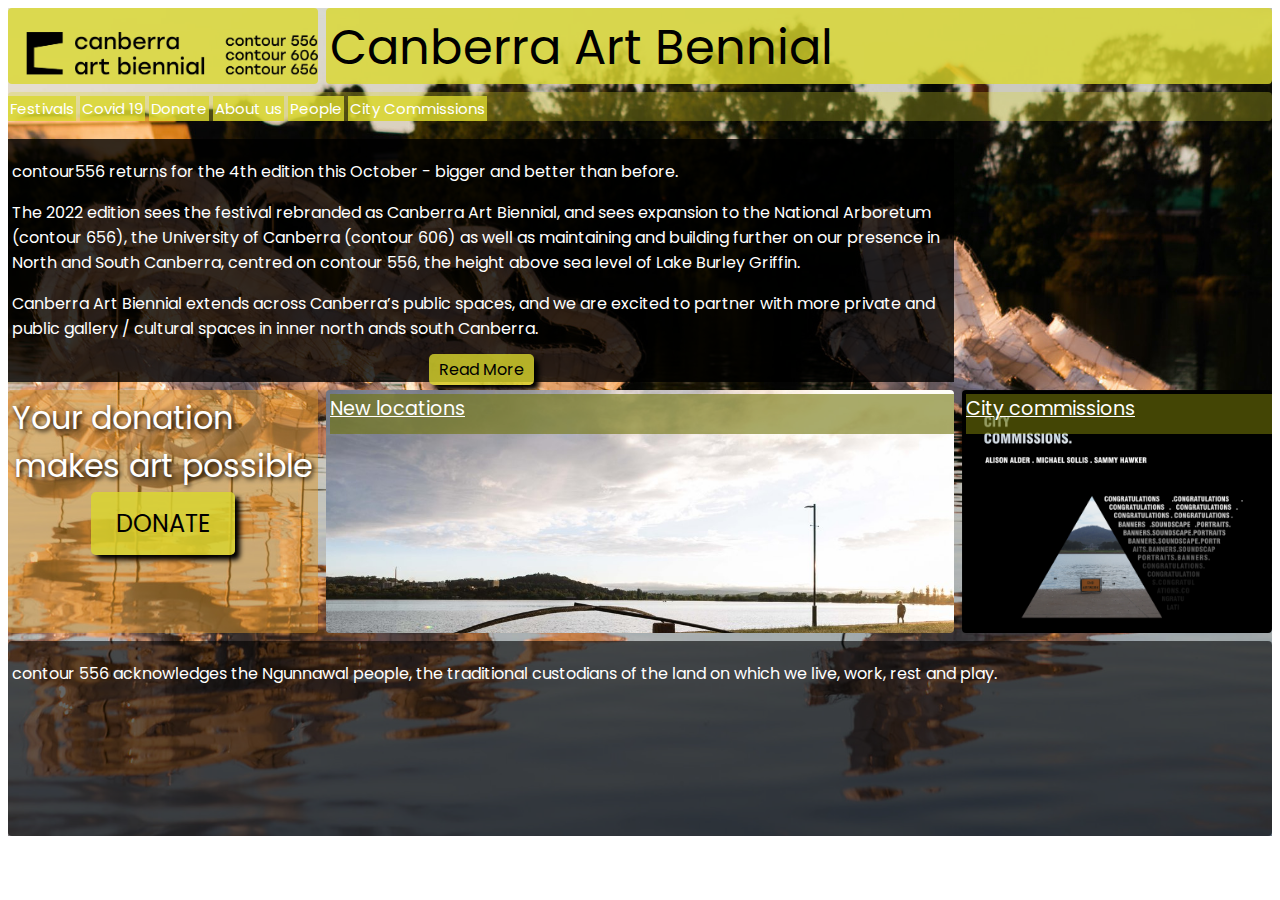
<file: index.html>
<!DOCTYPE html>

<html lang="en">

<head>
    <meta charset="utf-8">
    <meta name="viewport" content="width=device-width, initial-scale=1.0">

    <title>CANBERRA ART BIENNIAL

    </title>


    <link rel="stylesheet" type="text/css" href="assets/css/styles.css">

</head>

<body>


    <div class=wrapper>


        <div id="logo">
            <img class="img" src="assets/css/images/logo.png" alt="logo">
        </div>
        <header>Canberra Art Bennial
        </header>
        <nav>
            <span class="dropdown">
                <a class="dropbtn">Festivals</a>
                <a class="dropdown-content">
                    <sup>2022</sup>
                </a>
            </span>
            <a class="dropbtn" href="Covid%2019.html">Covid 19</a>
            <a class="dropbtn" href="Donate.html">Donate</a>
            <a class="dropbtn">About us</a>
            <a class="dropbtn">People</a>
            <a class="dropbtn">City Commissions</a>

        </nav>
        <main>
            <p>contour556 returns for the 4th edition this October - bigger and better than before.</p>
            <p>The 2022 edition sees the festival rebranded as Canberra Art Biennial, and sees expansion to the National Arboretum (contour 656), the University of Canberra (contour 606) as well as maintaining and building further on our presence in North and South Canberra, centred on contour 556, the height above sea level of Lake Burley Griffin. </p>
            <p>Canberra Art Biennial extends across Canberra’s public spaces, and we are excited to partner with more private and public gallery / cultural spaces in inner north ands south Canberra. </p>
            <div class="readmore1">
                <a class="yellowbtn" href="#">Read More</a>
            </div>
        </main>
        <div id="sidebar">
            <a class="donate">Your donation makes art possible</a>
            <div></div>
            <p></p>
            <a class="donatebtn" href="#">DONATE
            </a>
        </div>
        <div id="content1">
            <a class="dark" href="#">New locations</a>

        </div>
        <div id="content3">
            <a class="dark 2" href="#">City commissions</a>
        </div>
        <footer>


            <p>contour 556 acknowledges the Ngunnawal people, the traditional custodians of the land on which we live, work, rest and play.</p>

        </footer>
    </div>
    <div class="blank"></div>
    <div class="blank2"></div>



</body>



</html>
</file>
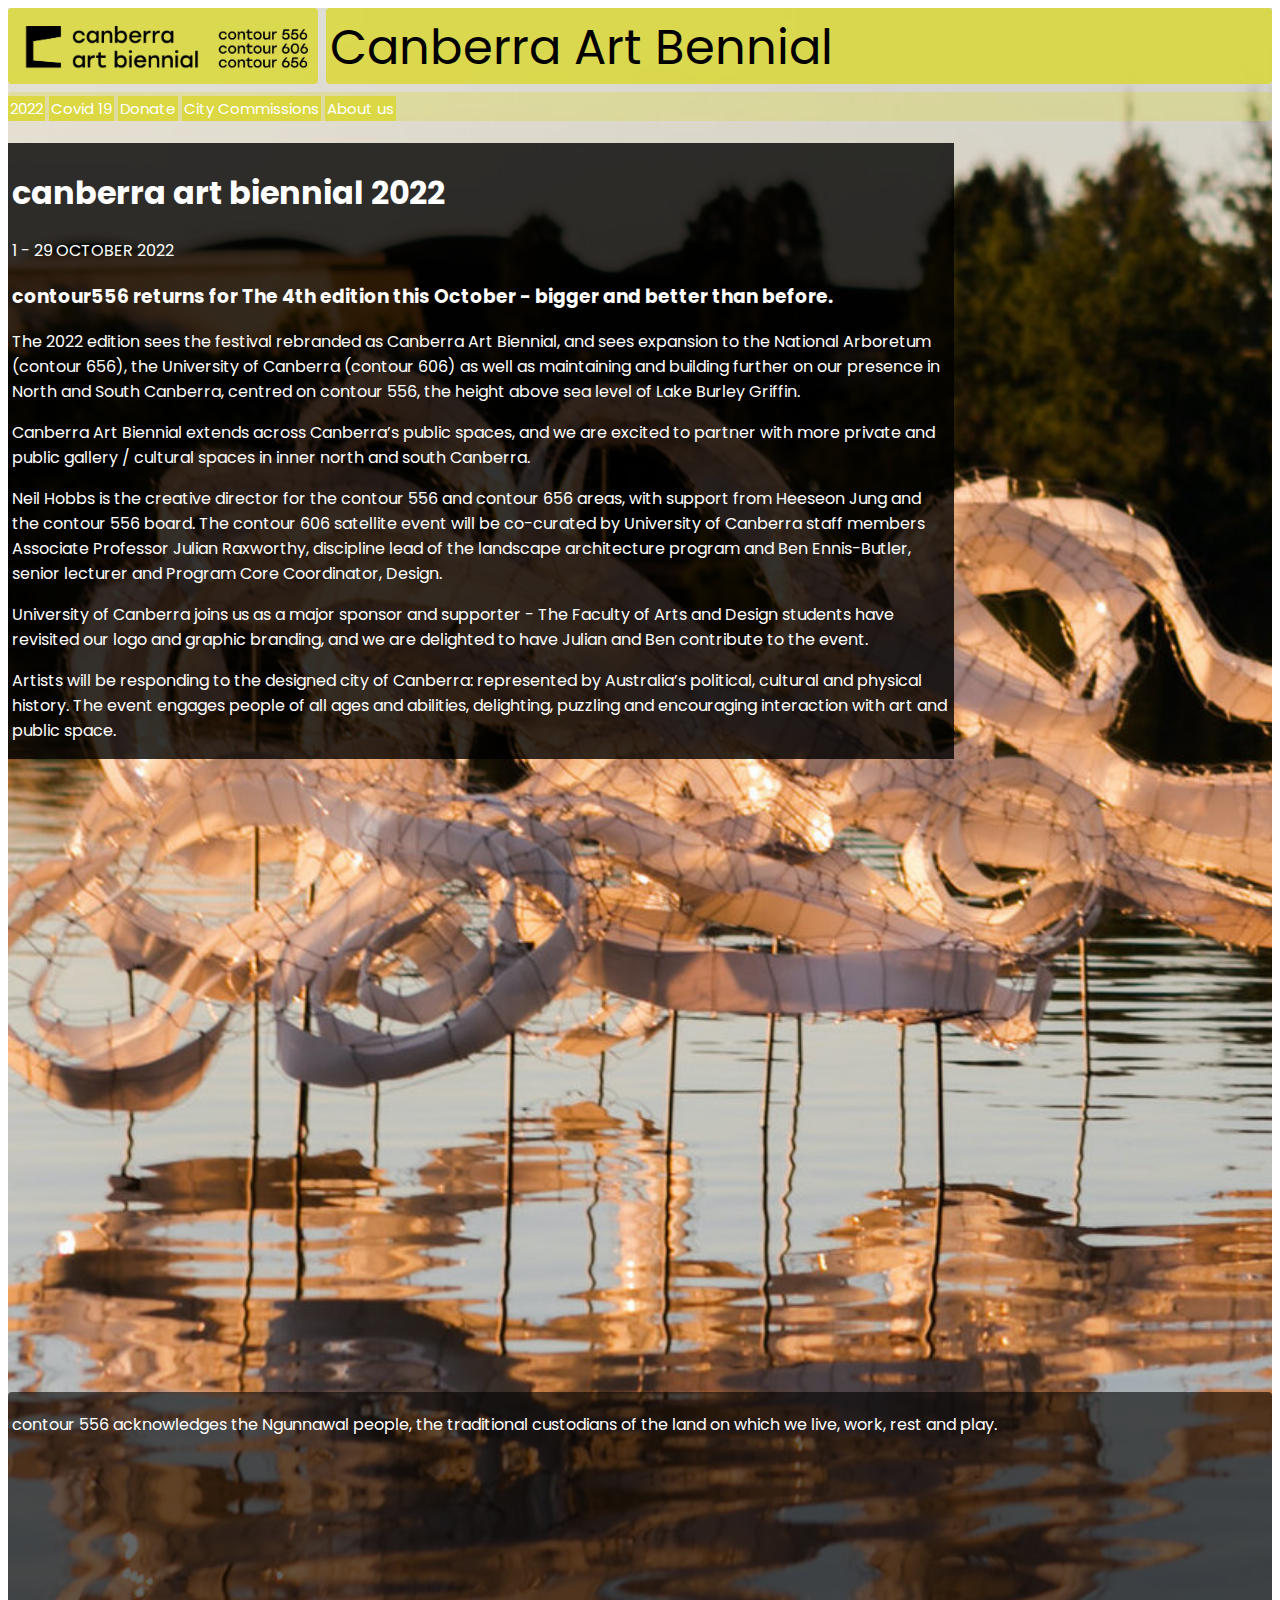
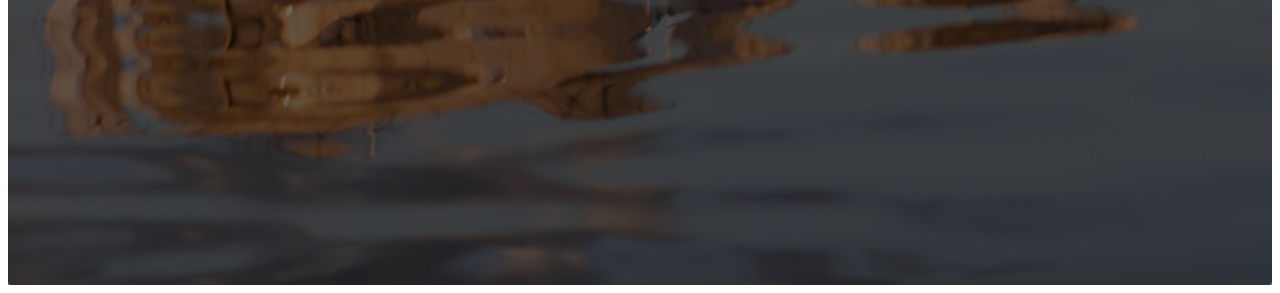
<file: 2022.html>
<!DOCTYPE html>

<html lang="en">

<head>
    <meta charset="utf-8">
    <meta name="viewport" content="width=device-width, initial-scale=1.0">

    <title>CANBERRA ART BIENNIAL

    </title>


    <link rel="stylesheet" type="text/css" href="assets/css/styles.css">

</head>

<body>


    <div class=wrapper>


        <div id="logo">
            <a href="index.html"><img class="img" src="assets/css/images/logo.png" alt="HTML tutorial"></a>
        </div>
        <header>Canberra Art Bennial
        </header>
        <nav>
            <a class="dropbtn" href="2022.html">2022</a>
            <a class="dropdown-content">
                <sup>2022</sup>
            </a>
            <a class="dropbtn" href="Covid%2019.html">Covid 19</a>
            <a class="dropbtn" href="Donate.html">Donate</a>
            <a class="dropbtn" href="city.html">City Commissions</a>
            <a class="dropbtn" href="about%20us.html">About us</a>


        </nav>
        <main>
            <h1>canberra art biennial 2022</h1>
            <p>1 - 29 OCTOBER 2022</p>
            <h3> contour556 returns for The 4th edition this October - bigger and better than before.</h3>
            <p>The 2022 edition sees the festival rebranded as Canberra Art Biennial, and sees expansion to the National Arboretum (contour 656), the University of Canberra (contour 606) as well as maintaining and building further on our presence in North and South Canberra, centred on contour 556, the height above sea level of Lake Burley Griffin. </p>
            <p>Canberra Art Biennial extends across Canberra’s public spaces, and we are excited to partner with more private and public gallery / cultural spaces in inner north and south Canberra. </p>
            <p>Neil Hobbs is the creative director for the contour 556 and contour 656 areas, with support from Heeseon Jung and the contour 556 board. The contour 606 satellite event will be co-curated by University of Canberra staff members Associate Professor Julian Raxworthy, discipline lead of the landscape architecture program and Ben Ennis-Butler, senior lecturer and Program Core Coordinator, Design. </p>
            <p>University of Canberra joins us as a major sponsor and supporter - The Faculty of Arts and Design students have revisited our logo and graphic branding, and we are delighted to have Julian and Ben contribute to the event. </p>

            <p>Artists will be responding to the designed city of Canberra: represented by Australia’s political, cultural and physical history. The event engages people of all ages and abilities, delighting, puzzling and encouraging interaction with art and public space. </p>
        </main>

        <footer>


            <p>contour 556 acknowledges the Ngunnawal people, the traditional custodians of the land on which we live, work, rest and play.</p>

        </footer>
    </div>
    <div class="blank"></div>
    <div class="blank2"></div>



</body>



</html>
</file>
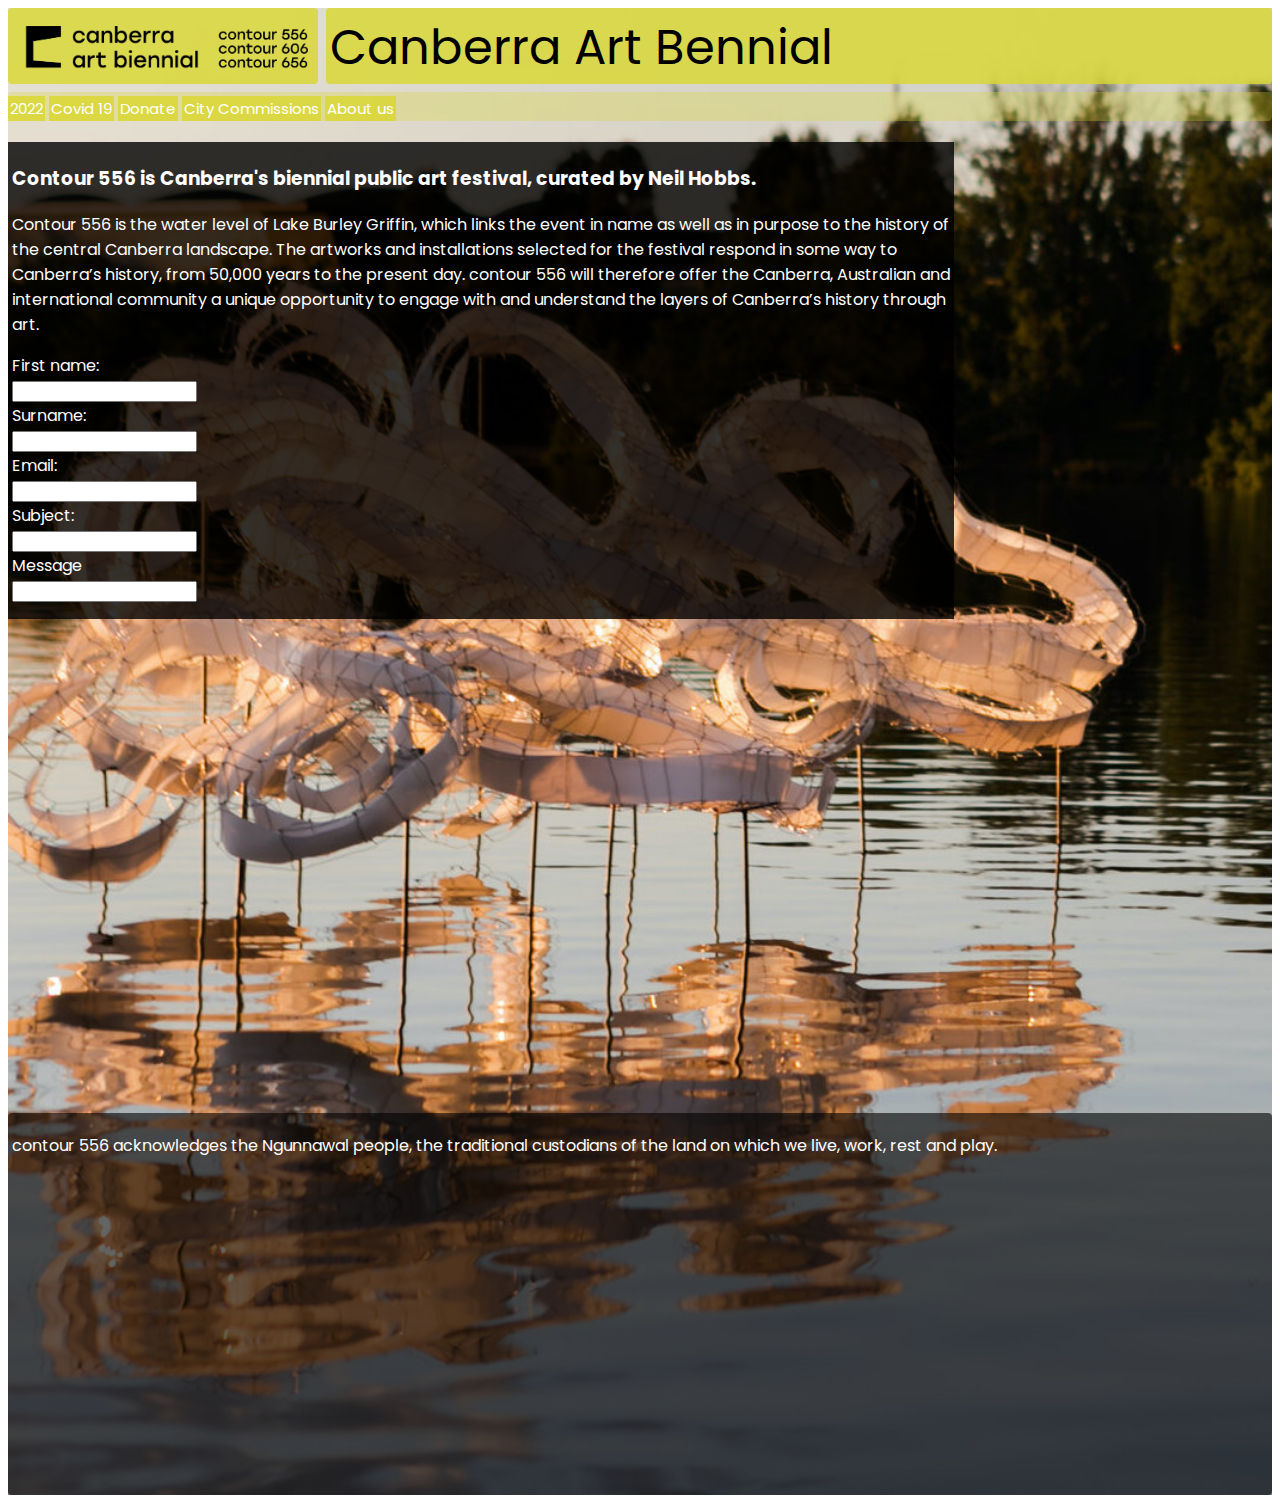
<file: about us.html>
<!DOCTYPE html>

<html lang="en">

<head>
    <meta charset="utf-8">
    <meta name="viewport" content="width=device-width, initial-scale=1.0">

    <title>CANBERRA ART BIENNIAL

    </title>


    <link rel="stylesheet" type="text/css" href="assets/css/styles.css">

</head>

<body>


    <div class=wrapper>


        <div id="logo">
            <a href="index.html"><img class="img" src="assets/css/images/logo.png" alt="HTML tutorial"></a>
        </div>
        <header>Canberra Art Bennial
        </header>
        <nav>
            <a class="dropbtn" href="2022.html">2022</a>
            <a class="dropdown-content">
                <sup>2022</sup>
            </a>
            <a class="dropbtn" href="Covid%2019.html">Covid 19</a>
            <a class="dropbtn" href="Donate.html">Donate</a>
            <a class="dropbtn" href="city.html">City Commissions</a>
            <a class="dropbtn" href="about%20us.html">About us</a>


        </nav>
        <main>
            <h3>Contour 556 is Canberra's biennial public art festival, curated by Neil Hobbs.</h3>
            <p>Contour 556 is the water level of Lake Burley Griffin, which links the event in name as well as in purpose to the history of the central Canberra landscape. The artworks and installations selected for the festival respond in some way to Canberra’s history, from 50,000 years to the present day. contour 556 will therefore offer the Canberra, Australian and international community a unique opportunity to engage with and understand the layers of Canberra’s history through art.</p>

            <form>
                <label>First name:</label><br>
                <input type="text"><br>
                <label>Surname:</label><br>
                <input type="text"><br>
                <label>Email:</label><br>
                <input type="text"><br>
                <label>Subject:</label><br>
                <input type="text"><br>
                <label>Message</label><br>
                <input type="text"><br>
            </form>
            <p></p>

        </main>

        <footer>


            <p>contour 556 acknowledges the Ngunnawal people, the traditional custodians of the land on which we live, work, rest and play.</p>

        </footer>
    </div>
    <div class="blank"></div>
    <div class="blank2"></div>



</body>

</html>
</file>
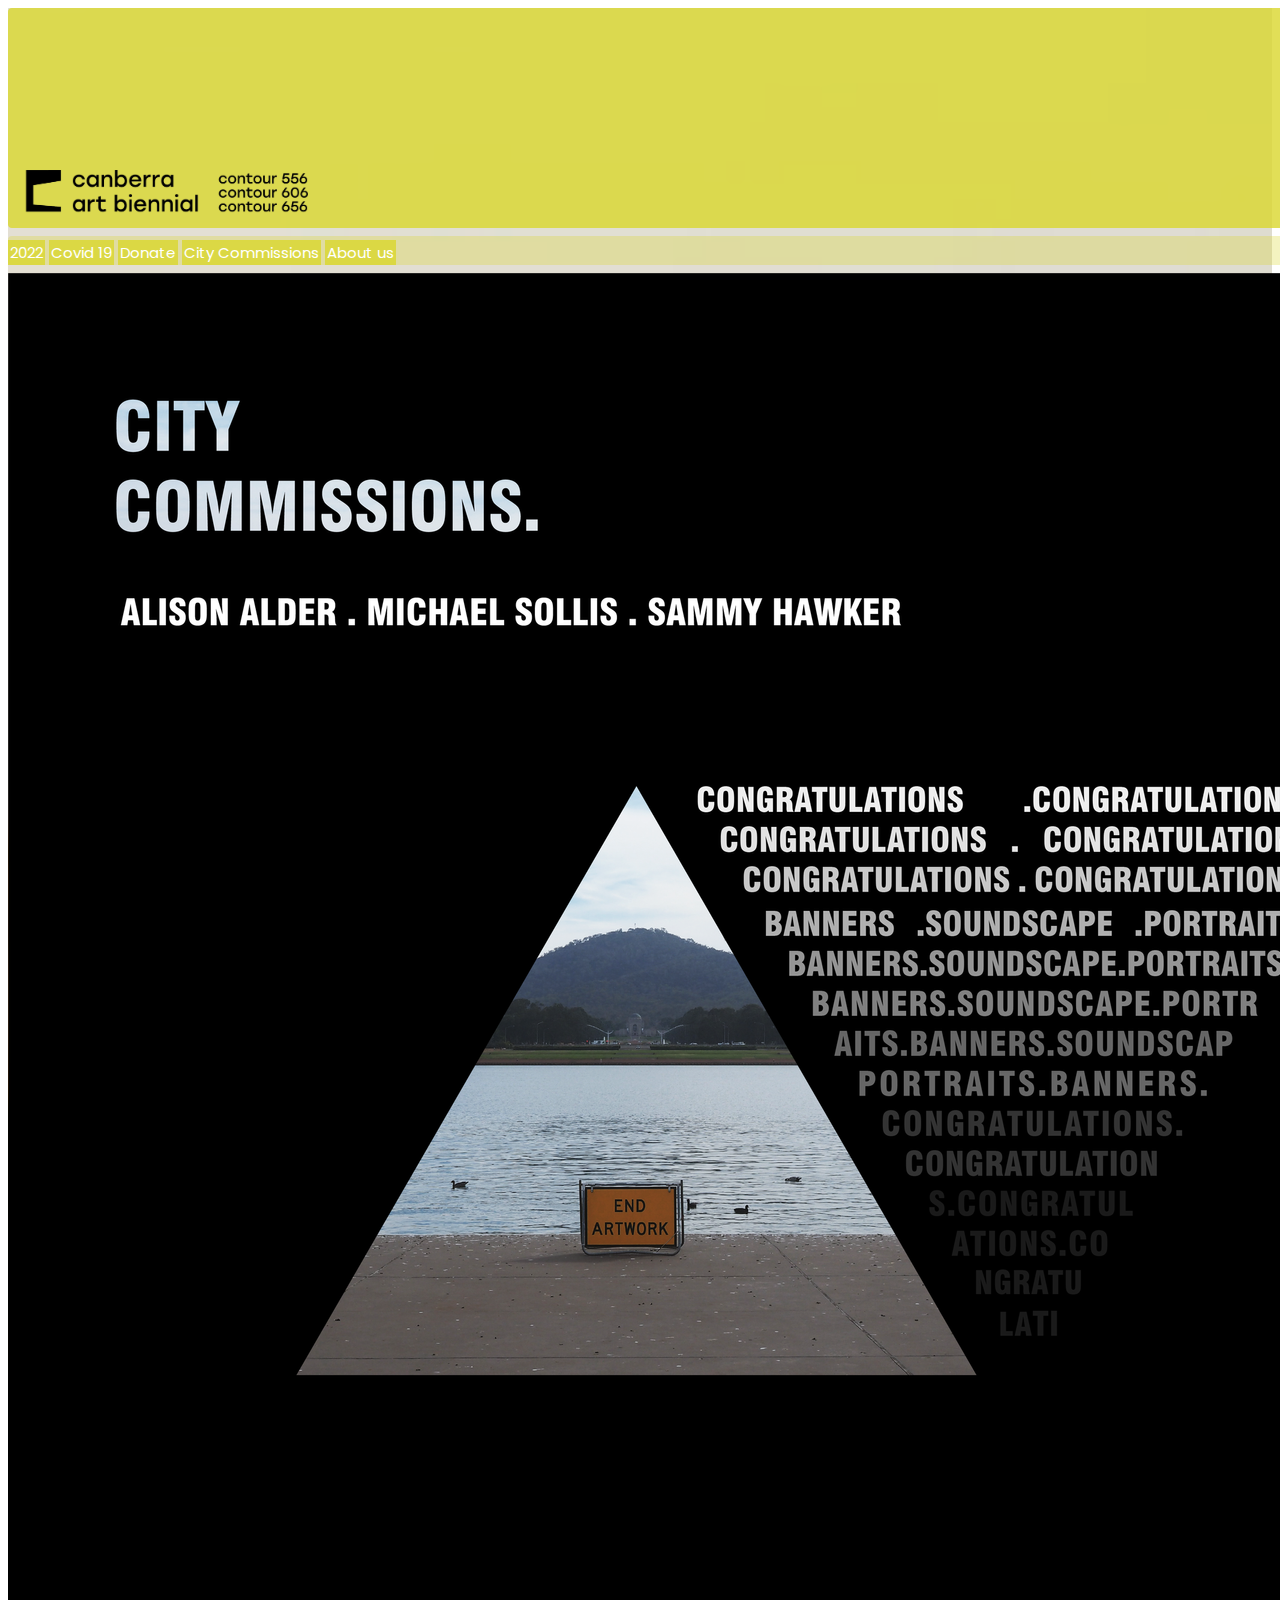
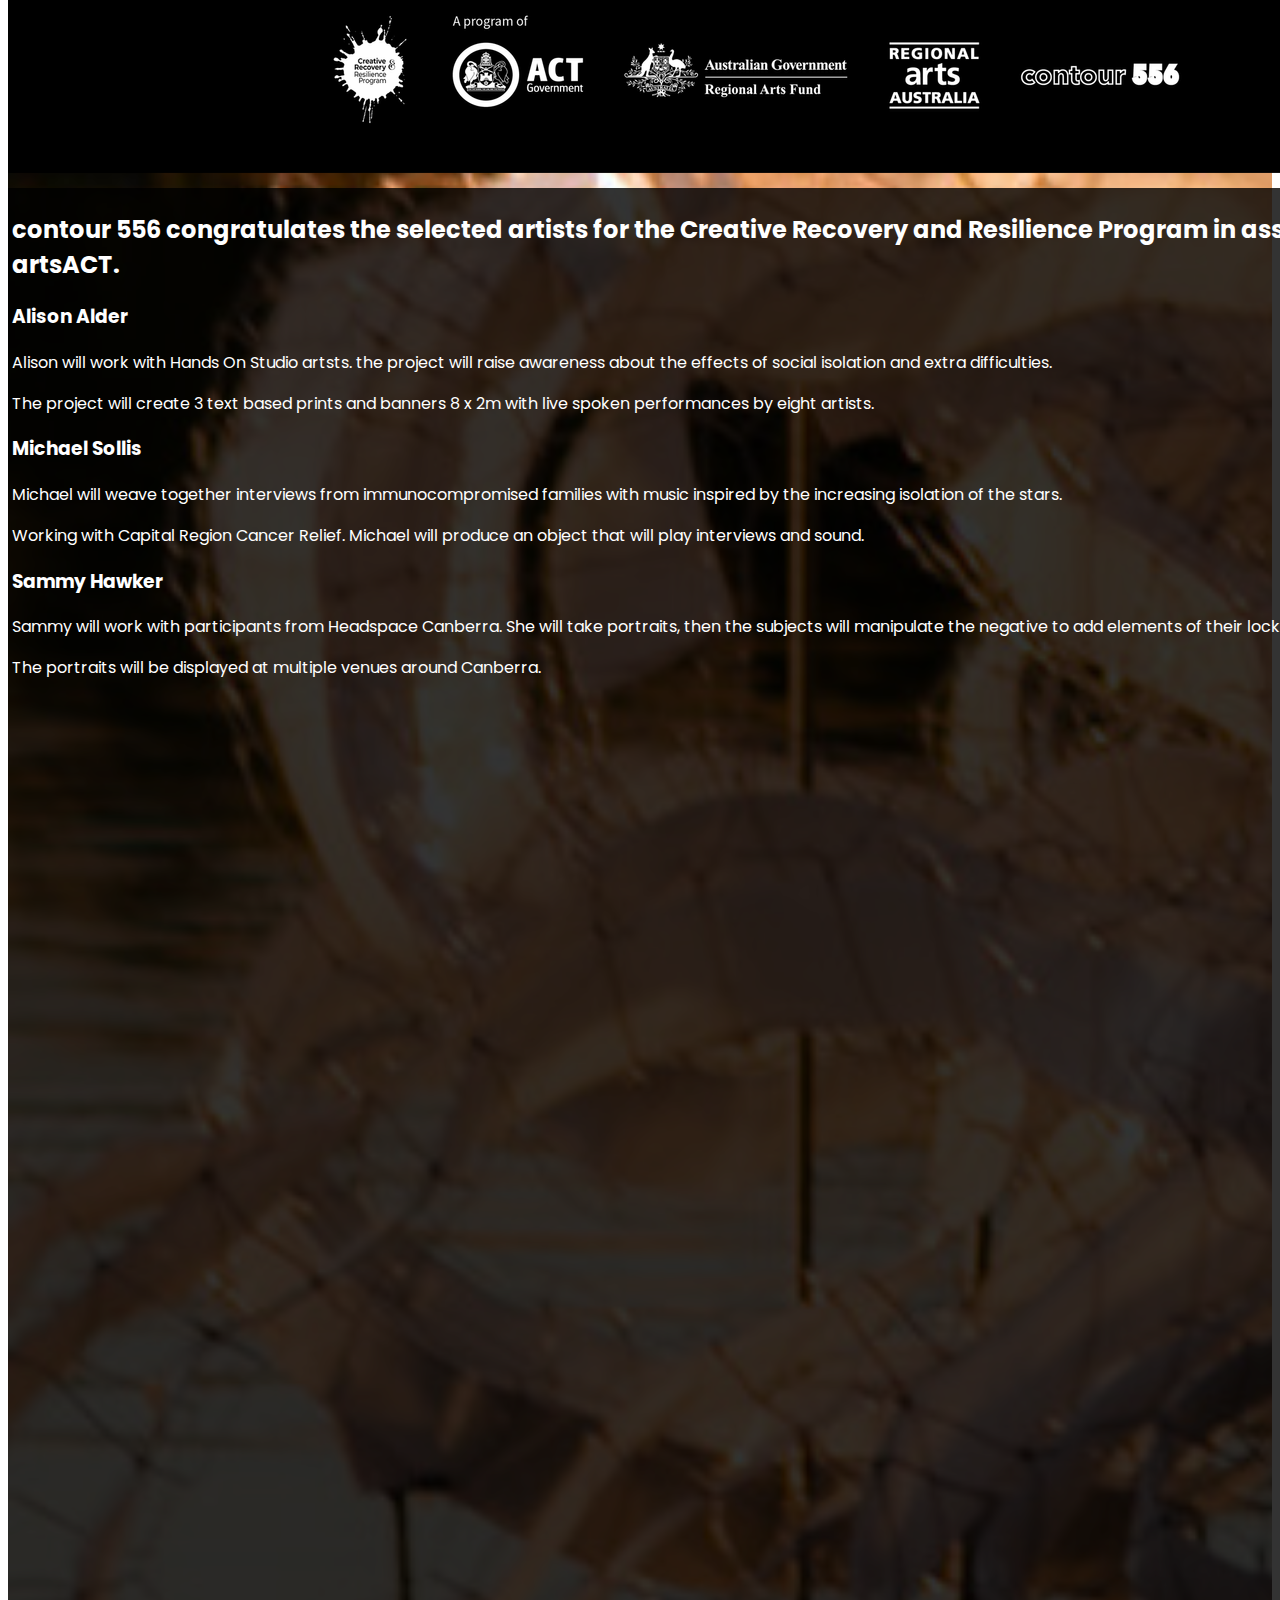
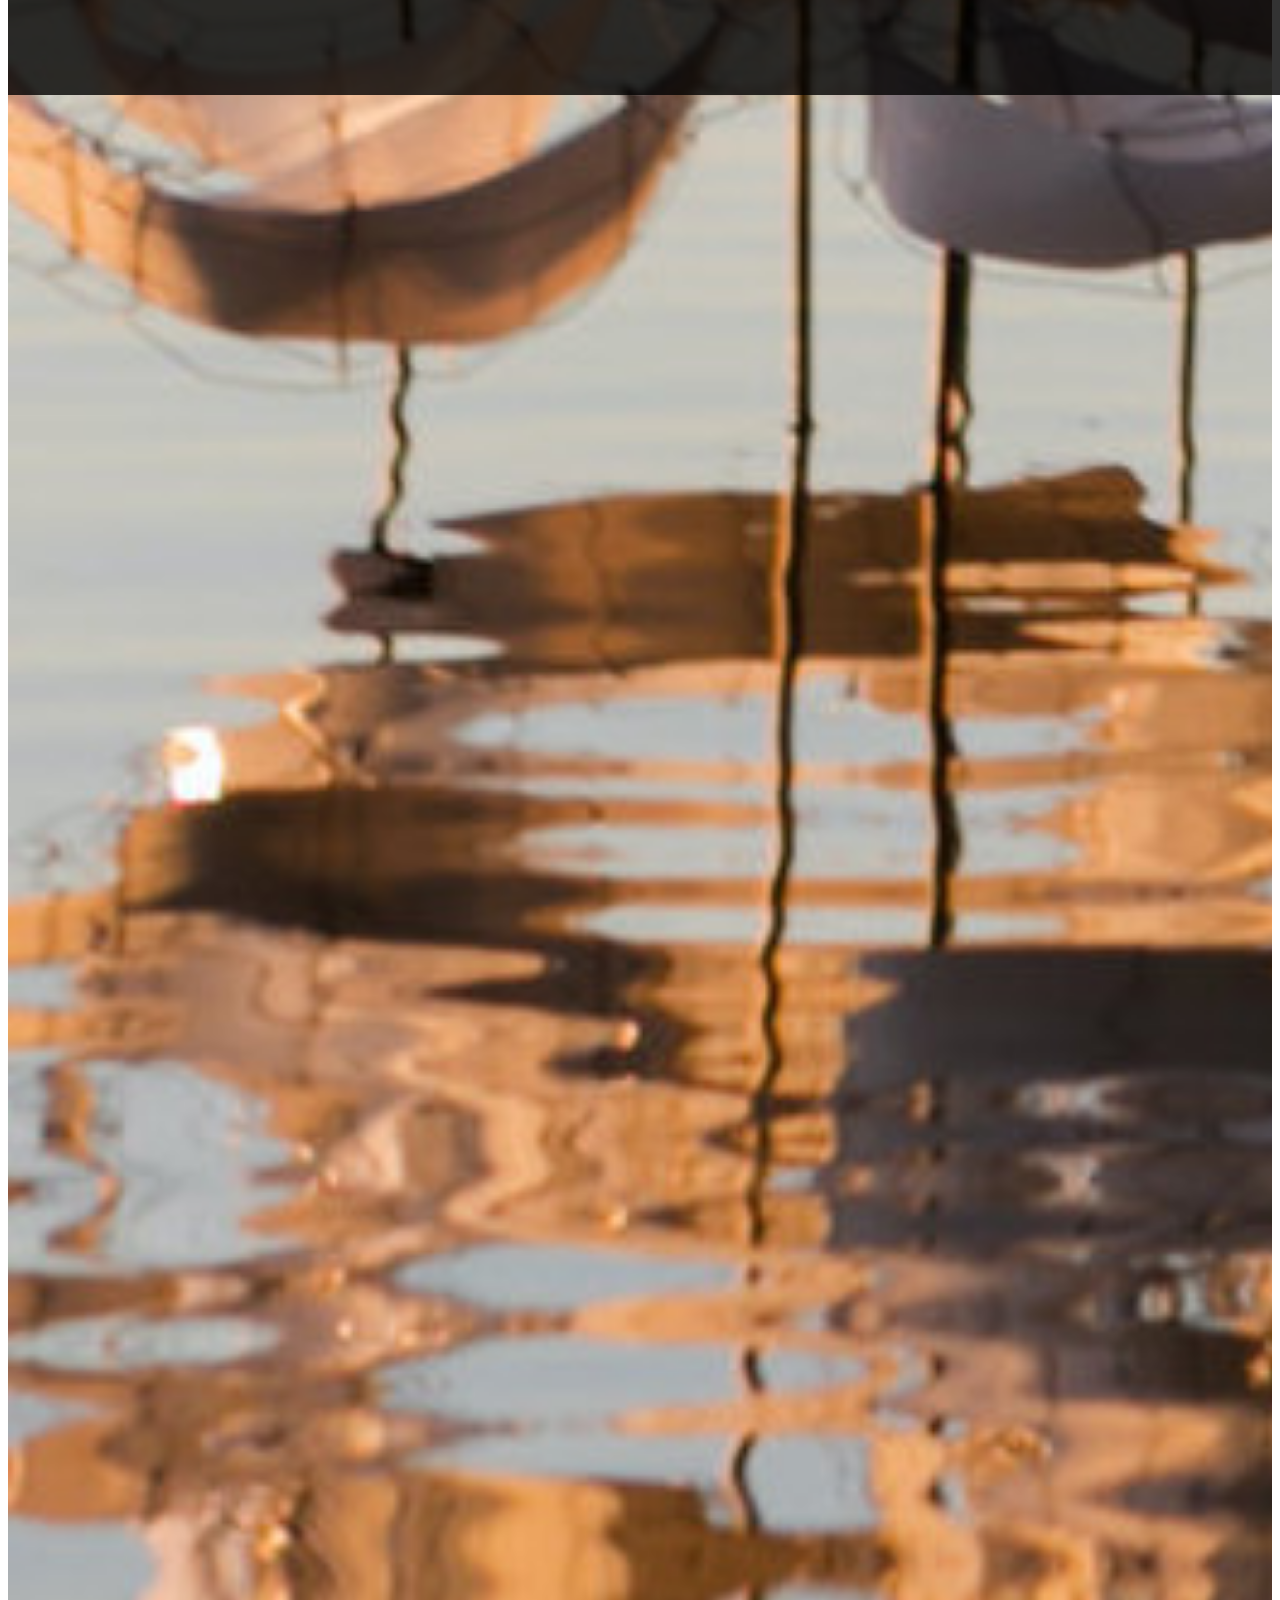
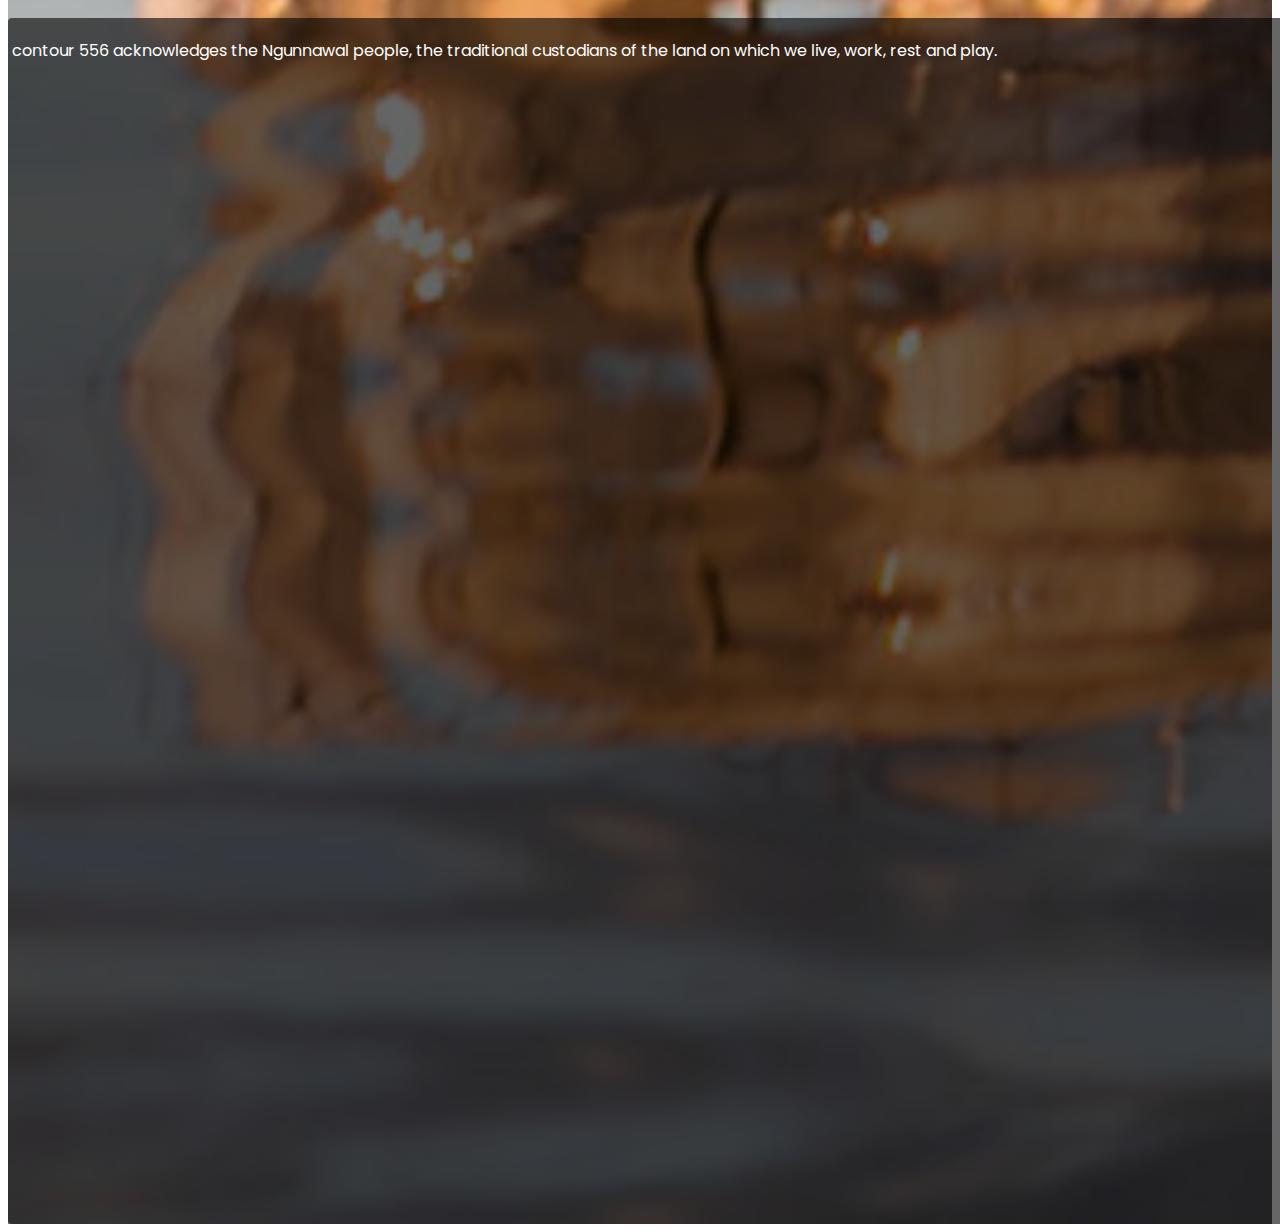
<file: city.html>
<!DOCTYPE html>

<html lang="en">

<head>
    <meta charset="utf-8">
    <meta name="viewport" content="width=device-width, initial-scale=1.0">

    <title>CANBERRA ART BIENNIAL

    </title>


    <link rel="stylesheet" type="text/css" href="assets/css/styles.css">

</head>

<body>


    <div class=wrapper>


        <div id="logo">
            <a href="index.html"><img class="img" src="assets/css/images/logo.png" alt="HTML tutorial"></a>
        </div>
        <header>Canberra Art Bennial
        </header>
        <nav>
            <a class="dropbtn" href="2022.html">2022</a>
            <a class="dropdown-content">
                <sup>2022</sup>
            </a>
            <a class="dropbtn" href="Covid%2019.html">Covid 19</a>
            <a class="dropbtn" href="Donate.html">Donate</a>
            <a class="dropbtn" href="city.html">City Commissions</a>
            <a class="dropbtn" href="about%20us.html">About us</a>


        </nav>
        <div id="commission">
            <img class="city" src="assets/css/images/1080X1080+INSTA_V0.3-05.png" alt="city commissions">
        </div>
        <main>
            <h2>contour 556 congratulates the selected artists for the Creative Recovery and Resilience Program in association with artsACT.</h2>


            <h3>Alison Alder</h3>

            <p>Alison will work with Hands On Studio artsts. the project will raise awareness about the effects of social isolation and extra difficulties.</p>

            <p>The project will create 3 text based prints and banners 8 x 2m with live spoken performances by eight artists.</p>

            <h3>Michael Sollis</h3>

            <p>Michael will weave together interviews from immunocompromised families with music inspired by the increasing isolation of the stars.</p>

            <p>Working with Capital Region Cancer Relief. Michael will produce an object that will play interviews and sound.</p>

            <h3>Sammy Hawker</h3>

            <p>Sammy will work with participants from Headspace Canberra. She will take portraits, then the subjects will manipulate the negative to add elements of their lockdown lives.</p>

            <p>The portraits will be displayed at multiple venues around Canberra.</p>
        </main>

        <footer>


            <p>contour 556 acknowledges the Ngunnawal people, the traditional custodians of the land on which we live, work, rest and play.</p>

        </footer>
    </div>
    <div class="blank"></div>
    <div class="blank2"></div>



</body>



</html>
</file>
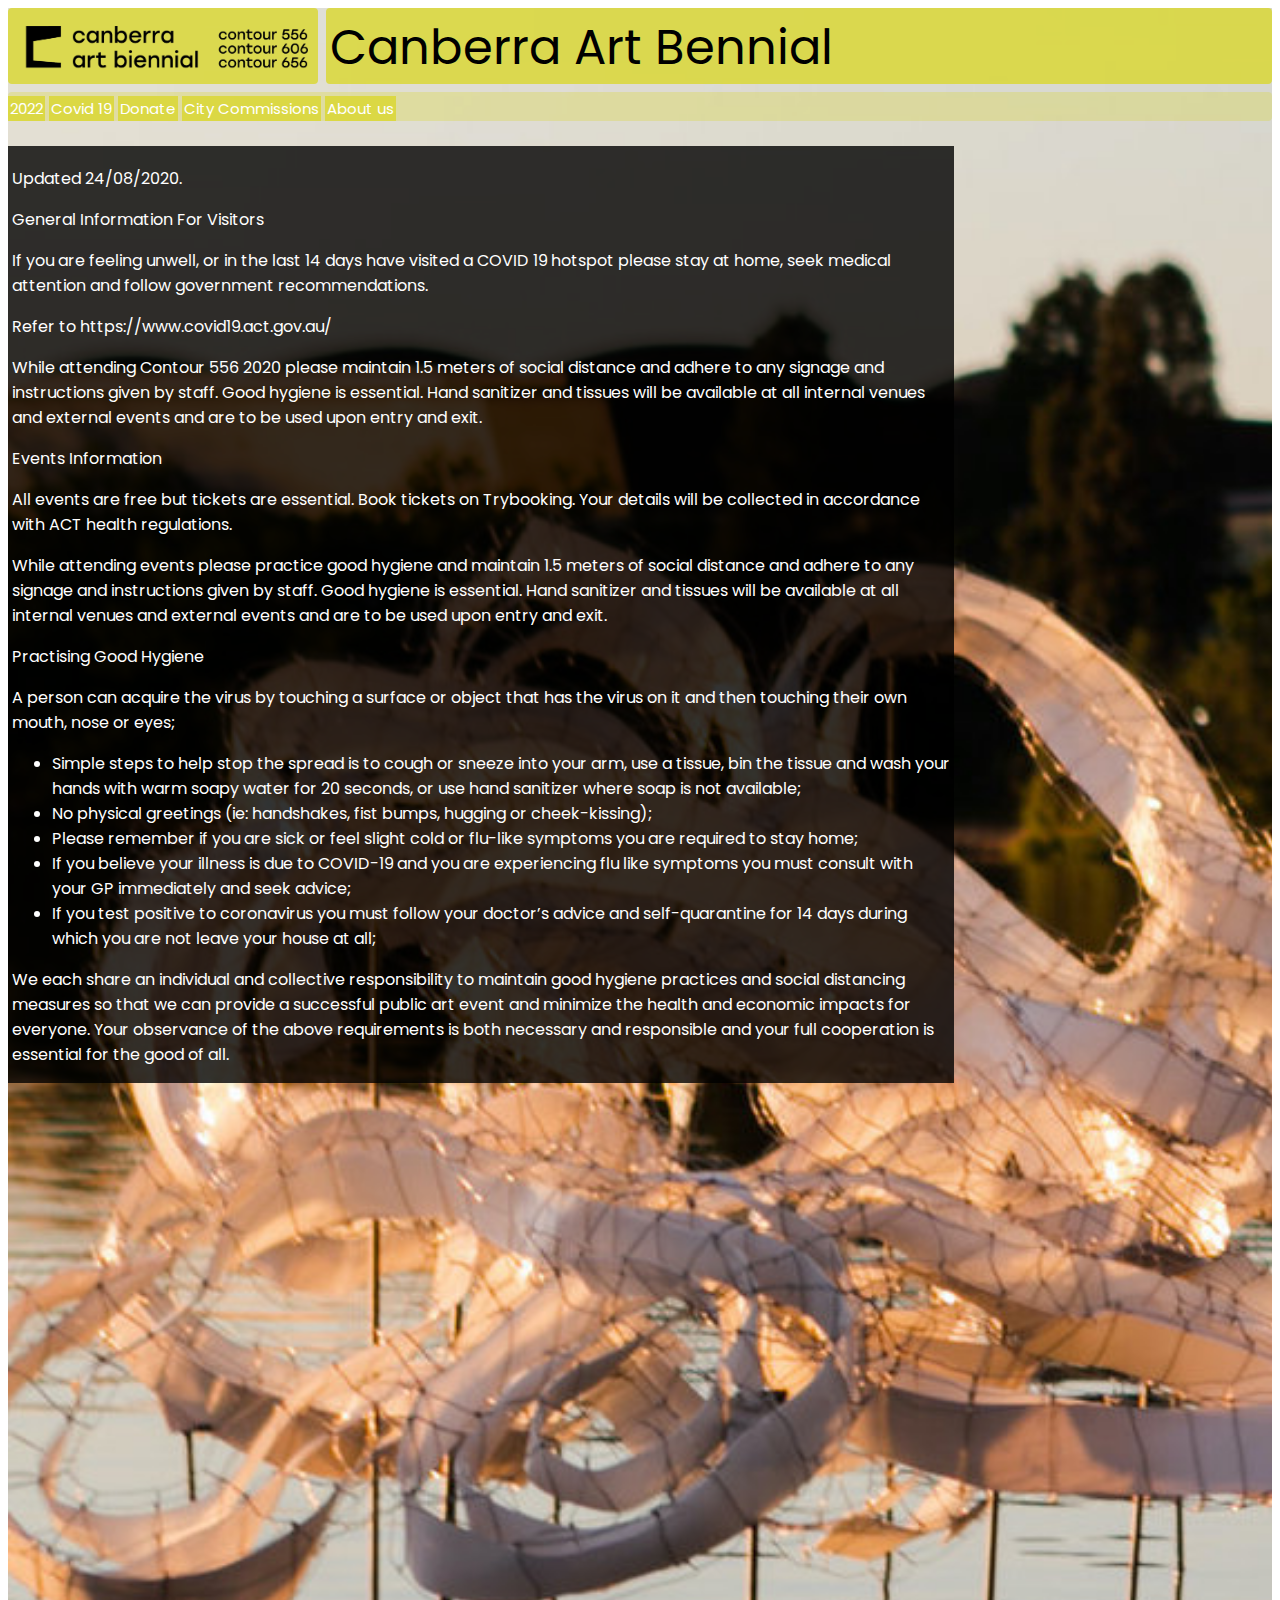
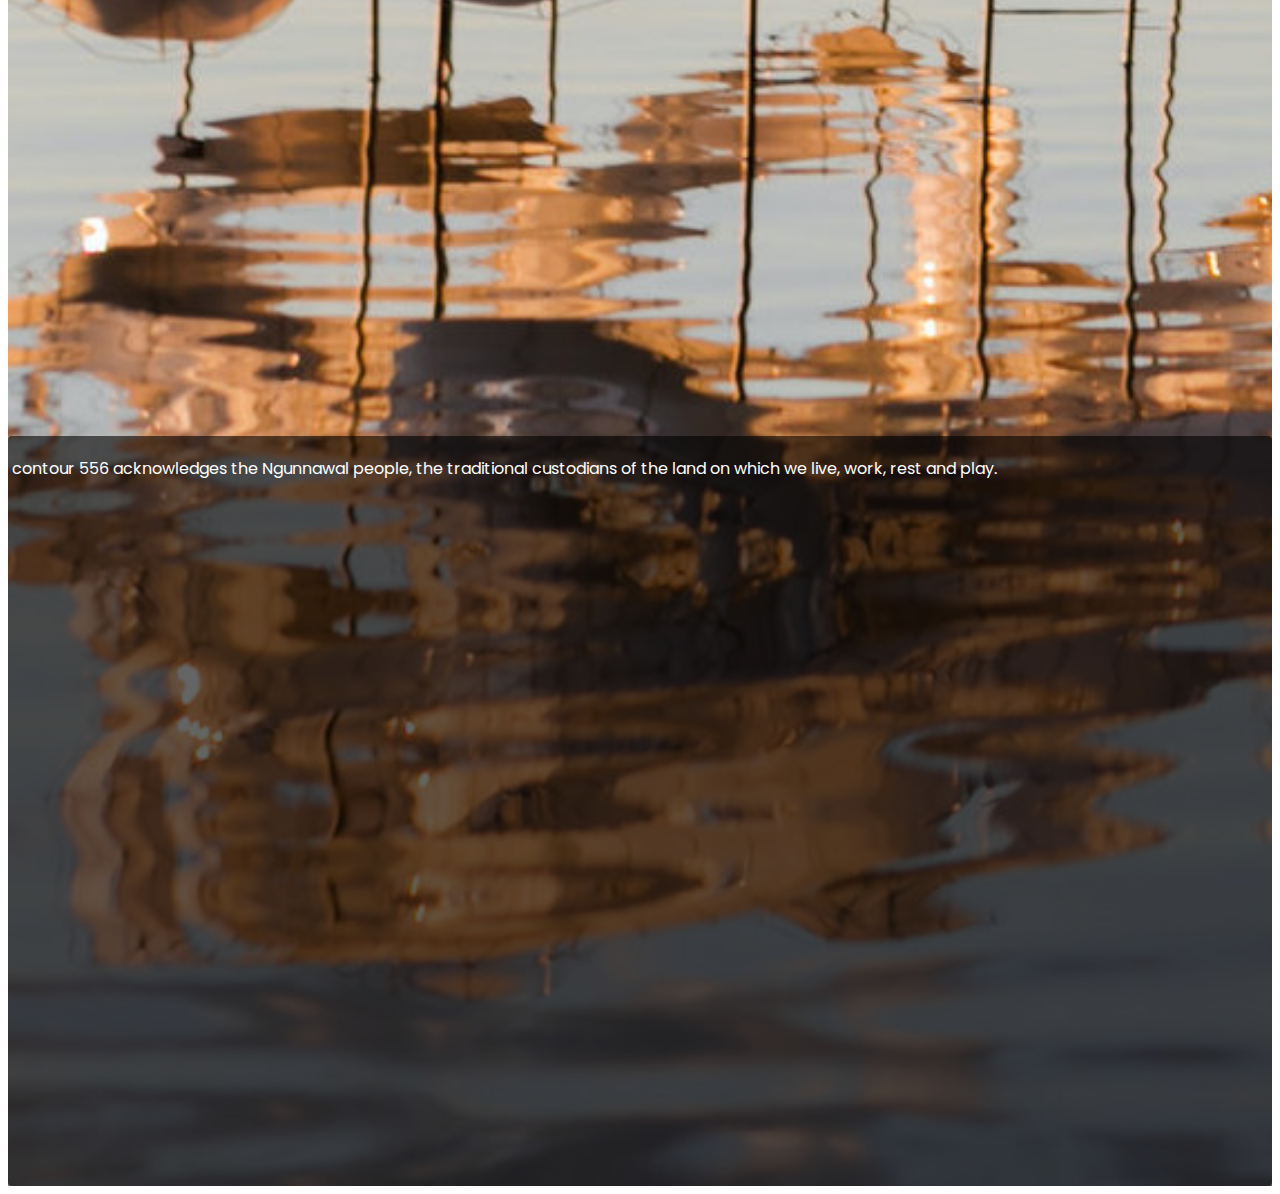
<file: Covid 19.html>
<!DOCTYPE html>

<html lang="en">

<head>
    <meta charset="utf-8">
    <meta name="viewport" content="width=device-width, initial-scale=1.0">

    <title>CANBERRA ART BIENNIAL

    </title>


    <link rel="stylesheet" type="text/css" href="assets/css/styles.css">

</head>

<body>


    <div class=wrapper>


        <div id="logo">
            <a href="index.html"><img class="img" src="assets/css/images/logo.png" alt="HTML tutorial"></a>
        </div>
        <header>Canberra Art Bennial
        </header>
        <nav>
            <a class="dropbtn" href="2022.html">2022</a>
            <a class="dropdown-content">
                <sup>2022</sup>
            </a>
            <a class="dropbtn" href="Covid%2019.html">Covid 19</a>
            <a class="dropbtn" href="Donate.html">Donate</a>
            <a class="dropbtn" href="city.html">City Commissions</a>
            <a class="dropbtn" href="about%20us.html">About us</a>


        </nav>
        <main>
            <p> Updated 24/08/2020.</p>

            <p>General Information For Visitors</p>

            <p>If you are feeling unwell, or in the last 14 days have visited a COVID 19 hotspot please stay at home, seek medical attention and follow government recommendations.</p>

            <p>Refer to https://www.covid19.act.gov.au/</p>

            <p>While attending Contour 556 2020 please maintain 1.5 meters of social distance and adhere to any signage and instructions given by staff. Good hygiene is essential. Hand sanitizer and tissues will be available at all internal venues and external events and are to be used upon entry and exit.</p>

            <p>Events Information</p>

            <p>All events are free but tickets are essential. Book tickets on Trybooking. Your details will be collected in accordance with ACT health regulations.</p>

            <p>While attending events please practice good hygiene and maintain 1.5 meters of social distance and adhere to any signage and instructions given by staff. Good hygiene is essential. Hand sanitizer and tissues will be available at all internal venues and external events and are to be used upon entry and exit.</p>

            <p>Practising Good Hygiene</p>

            <p>A person can acquire the virus by touching a surface or object that has the virus on it and then touching their own mouth, nose or eyes;</p>


            <ul>
                <li>Simple steps to help stop the spread is to cough or sneeze into your arm, use a tissue, bin the tissue and wash your hands with warm soapy water for 20 seconds, or use hand sanitizer where soap is not available;</li>

                <li>No physical greetings (ie: handshakes, fist bumps, hugging or cheek-kissing);</li>

                <li>Please remember if you are sick or feel slight cold or flu-like symptoms you are required to stay home;</li>

                <li>If you believe your illness is due to COVID-19 and you are experiencing flu like symptoms you must consult with your GP immediately and seek advice;</li>

                <li>If you test positive to coronavirus you must follow your doctor’s advice and self-quarantine for 14 days during which you are not leave your house at all;</li>
            </ul>


            <p> We each share an individual and collective responsibility to maintain good hygiene practices and social distancing measures so that we can provide a successful public art event and minimize the health and economic impacts for everyone. Your observance of the above requirements is both necessary and responsible and your full cooperation is essential for the good of all.</p>
        </main>

        <footer>


            <p>contour 556 acknowledges the Ngunnawal people, the traditional custodians of the land on which we live, work, rest and play.</p>

        </footer>
    </div>
    <div class="blank"></div>
    <div class="blank2"></div>



</body>



</html>
</file>
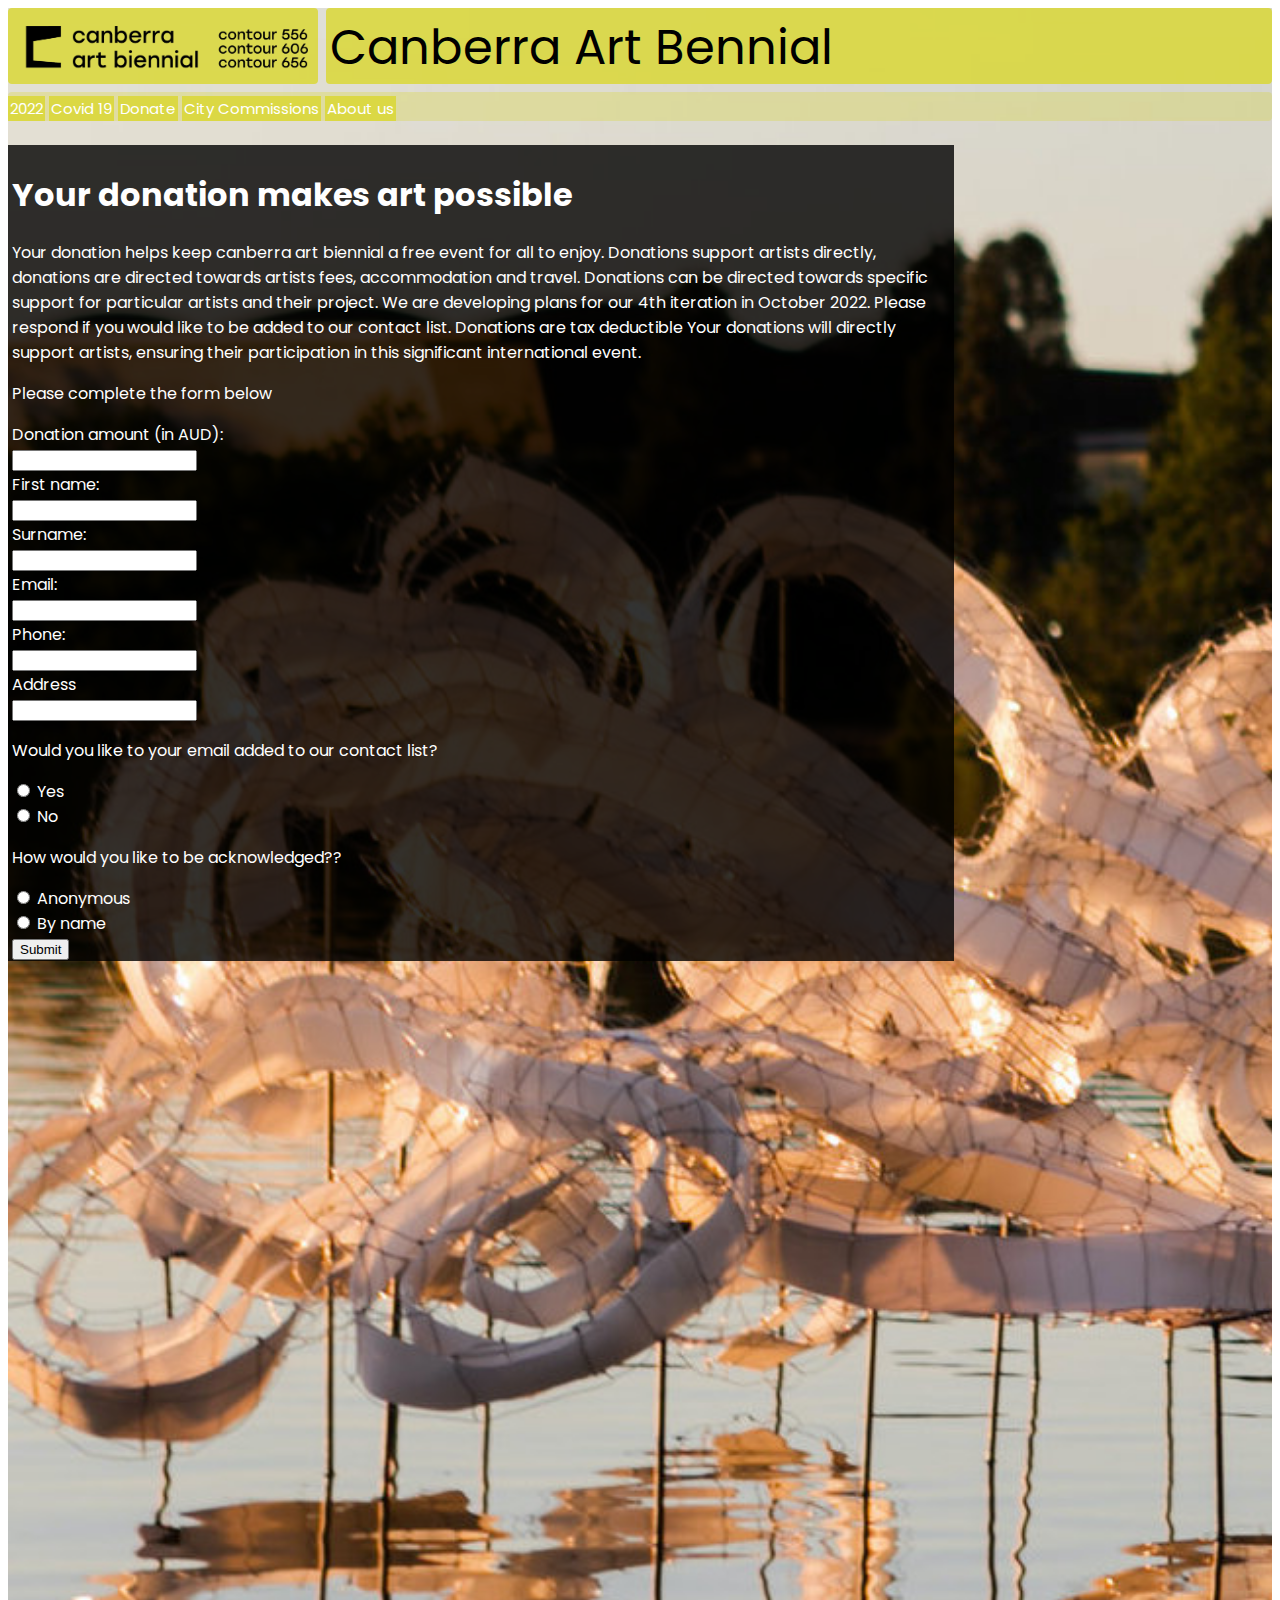
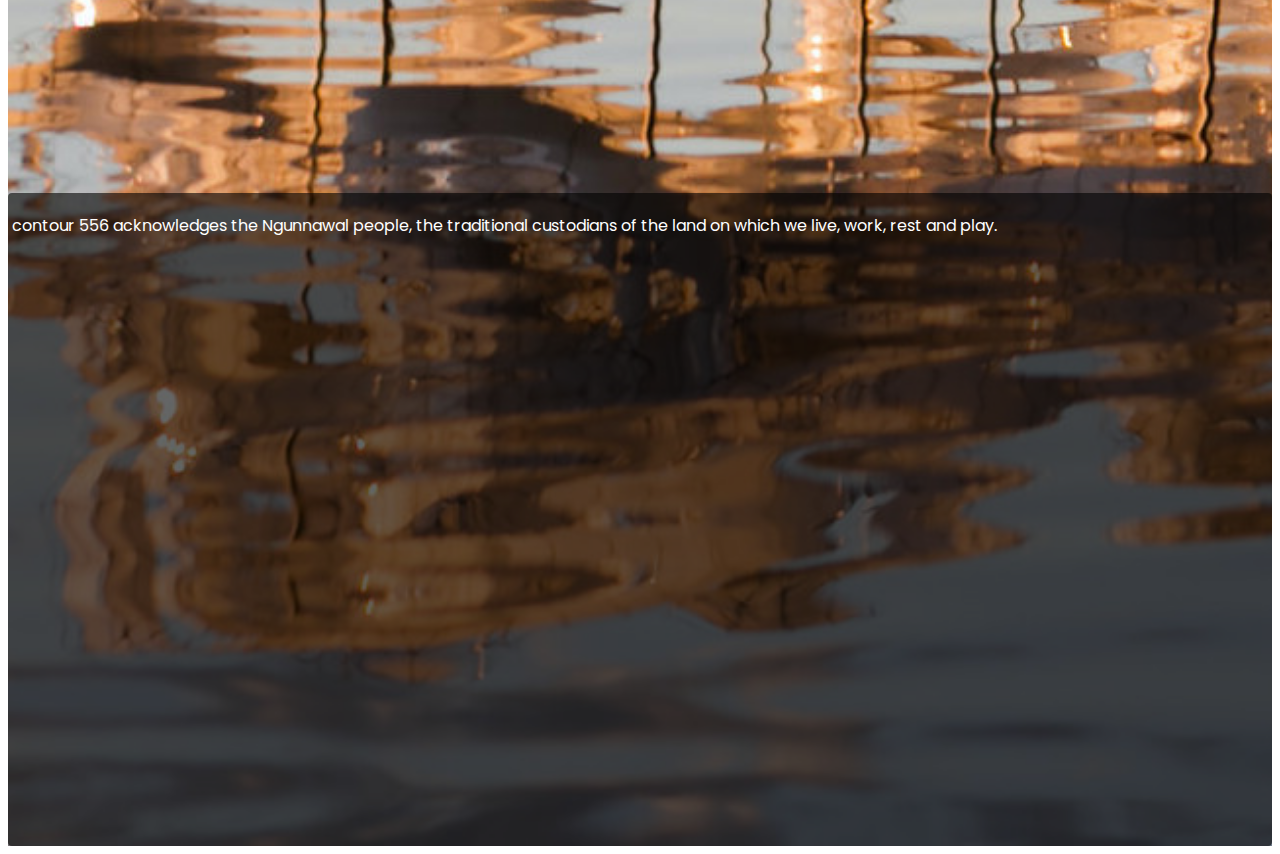
<file: Donate.html>
<!DOCTYPE html>

<html lang="en">

<head>
    <meta charset="utf-8">
    <meta name="viewport" content="width=device-width, initial-scale=1.0">

    <title>CANBERRA ART BIENNIAL

    </title>


    <link rel="stylesheet" type="text/css" href="assets/css/styles.css">

</head>

<body>


    <div class=wrapper>


        <div id="logo">
            <a href="index.html"><img class="img" src="assets/css/images/logo.png" alt="HTML tutorial"></a>
        </div>
        <header>Canberra Art Bennial
        </header>
        <nav>
            <a class="dropbtn" href="2022.html">2022</a>
            <a class="dropdown-content">
                <sup>2022</sup>
            </a>
            <a class="dropbtn" href="Covid%2019.html">Covid 19</a>
            <a class="dropbtn" href="Donate.html">Donate</a>
            <a class="dropbtn" href="city.html">City Commissions</a>
            <a class="dropbtn" href="about%20us.html">About us</a>


        </nav>

        <main>
            <h1>Your donation makes art possible</h1>
            <p>Your donation helps keep canberra art biennial a free event for all to enjoy.

                Donations support artists directly, donations are directed towards artists fees, accommodation and travel.

                Donations can be directed towards specific support for particular artists and their project.

                We are developing plans for our 4th iteration in October 2022. Please respond if you would like to be added to our contact list.

                Donations are tax deductible

                Your donations will directly support artists, ensuring their participation in this significant international event.</p>
            <p>Please complete the form below</p>

            <form>
                <label>Donation amount (in AUD):</label><br>
                <input type="text"><br>
                <label>First name:</label><br>
                <input type="text"><br>
                <label>Surname:</label><br>
                <input type="text"><br>
                <label>Email:</label><br>
                <input type="text"><br>
                <label>Phone:</label><br>
                <input type="text"><br>
                <label>Address</label><br>
                <input type="text"><br>
            </form>

            <p>Would you like to your email added to our contact list?
            </p>

            <form>
                <input type="radio">
                <label>Yes</label><br>
                <input type="radio">
                <label>No</label><br>
            </form>

            <p>How would you like to be acknowledged??
            </p>

            <form>
                <input type="radio">
                <label>Anonymous</label><br>
                <input type="radio">
                <label>By name</label><br>
                <input type="submit">
            </form>
        </main>

        <footer>


            <p>contour 556 acknowledges the Ngunnawal people, the traditional custodians of the land on which we live, work, rest and play.</p>

        </footer>
    </div>
    <div class="blank"></div>
    <div class="blank2"></div>



</body>

</html>
</file>
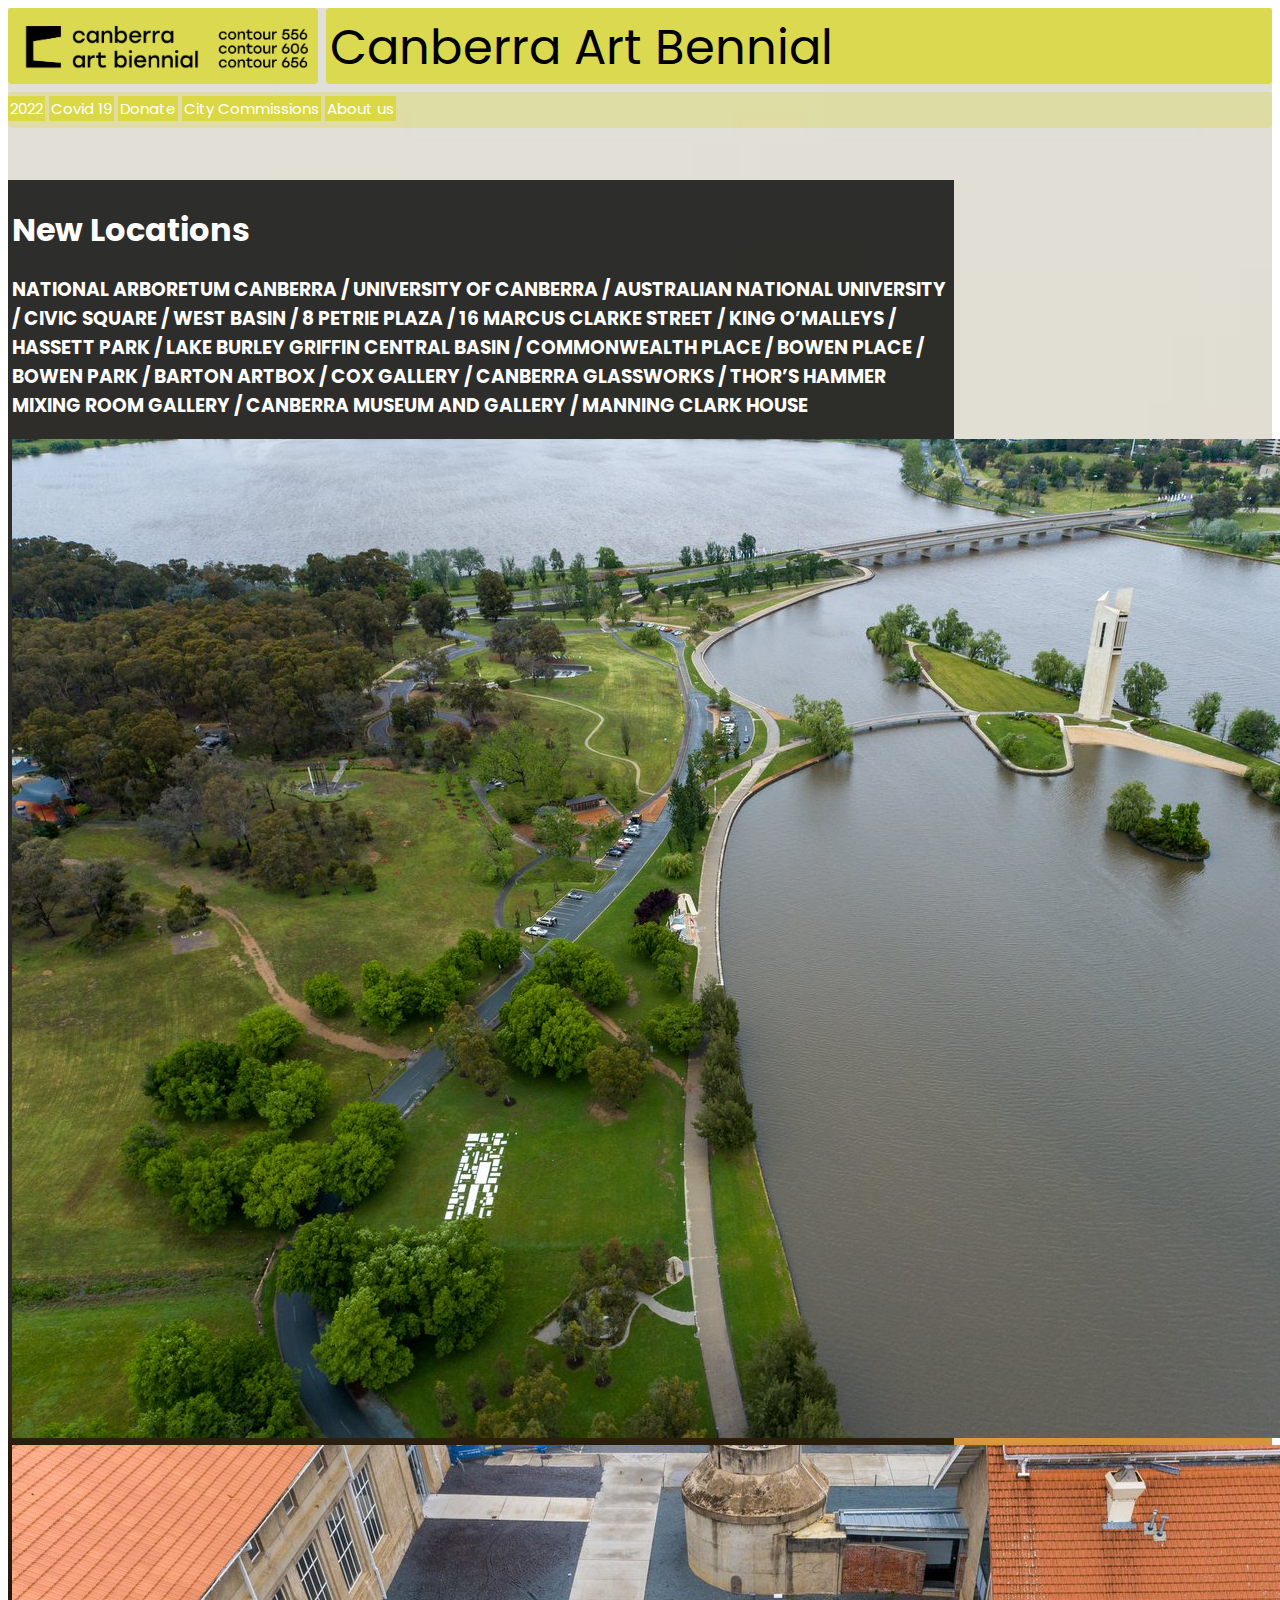
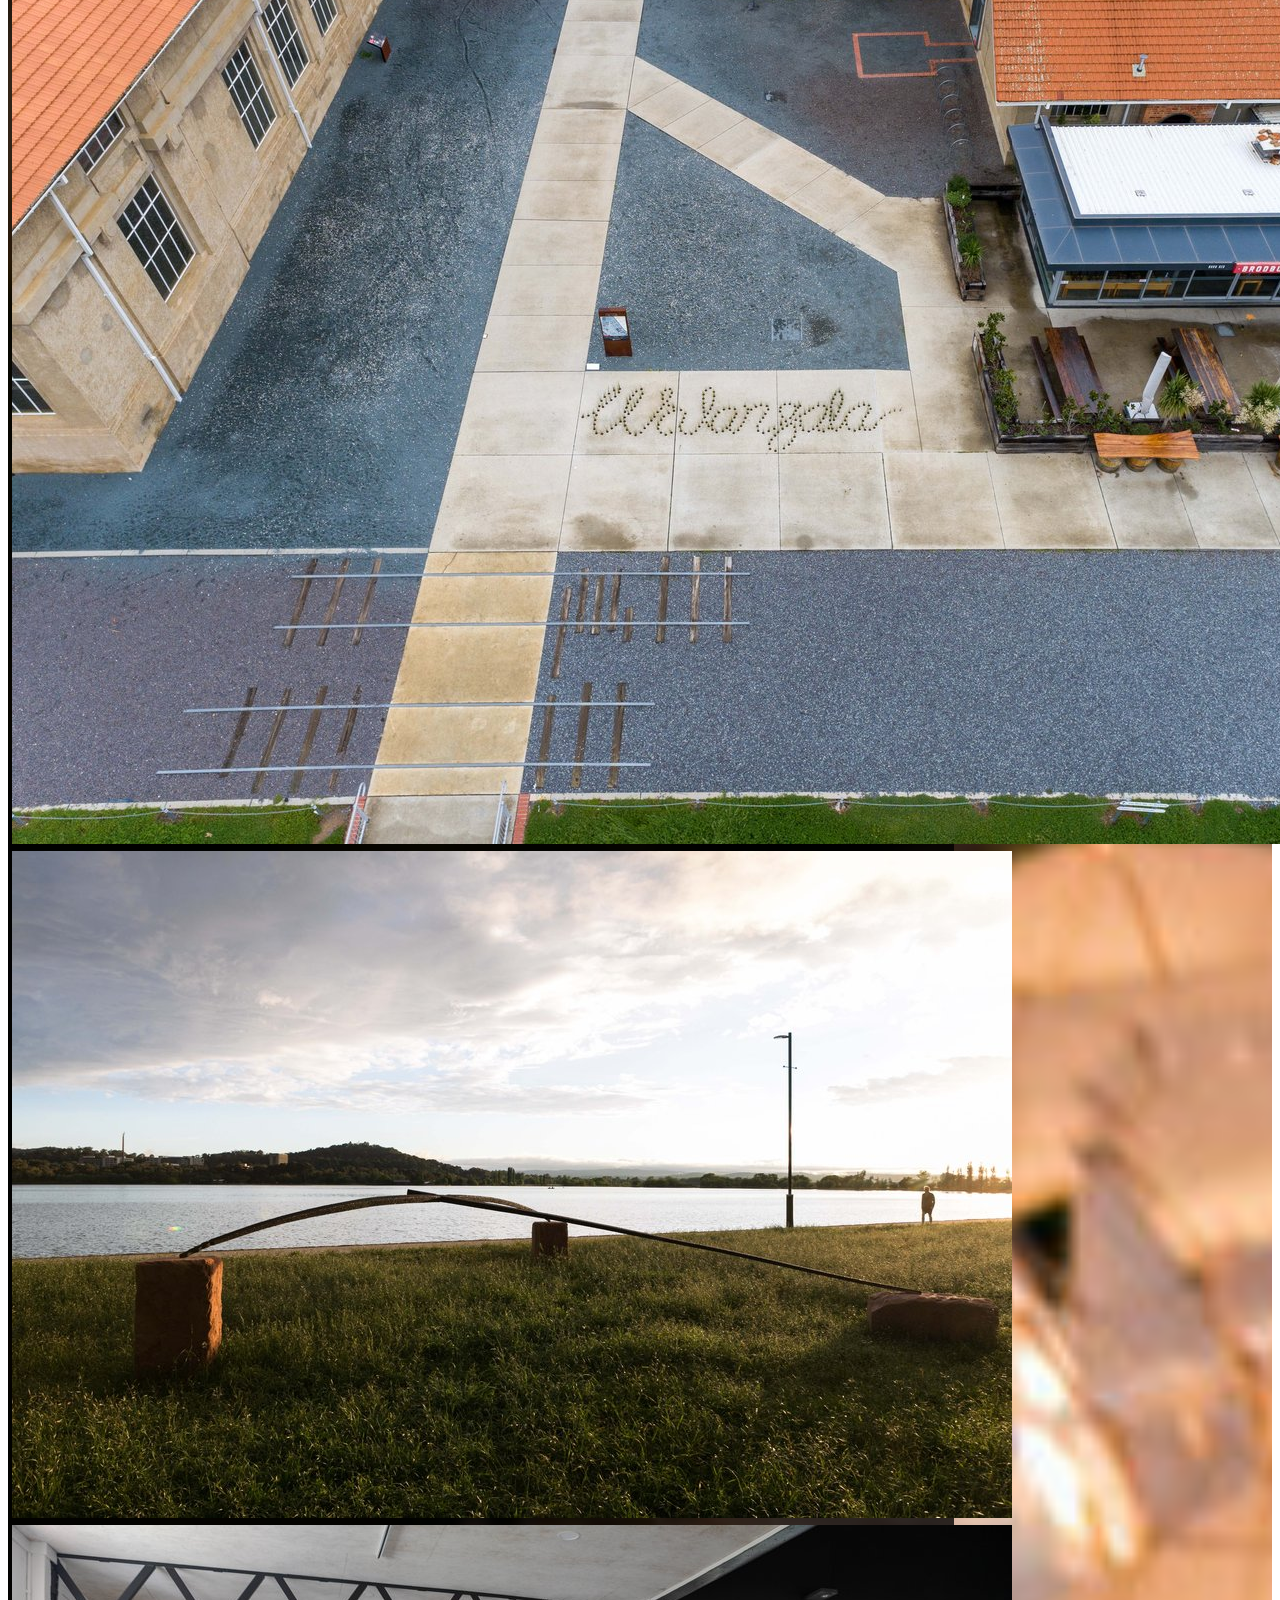
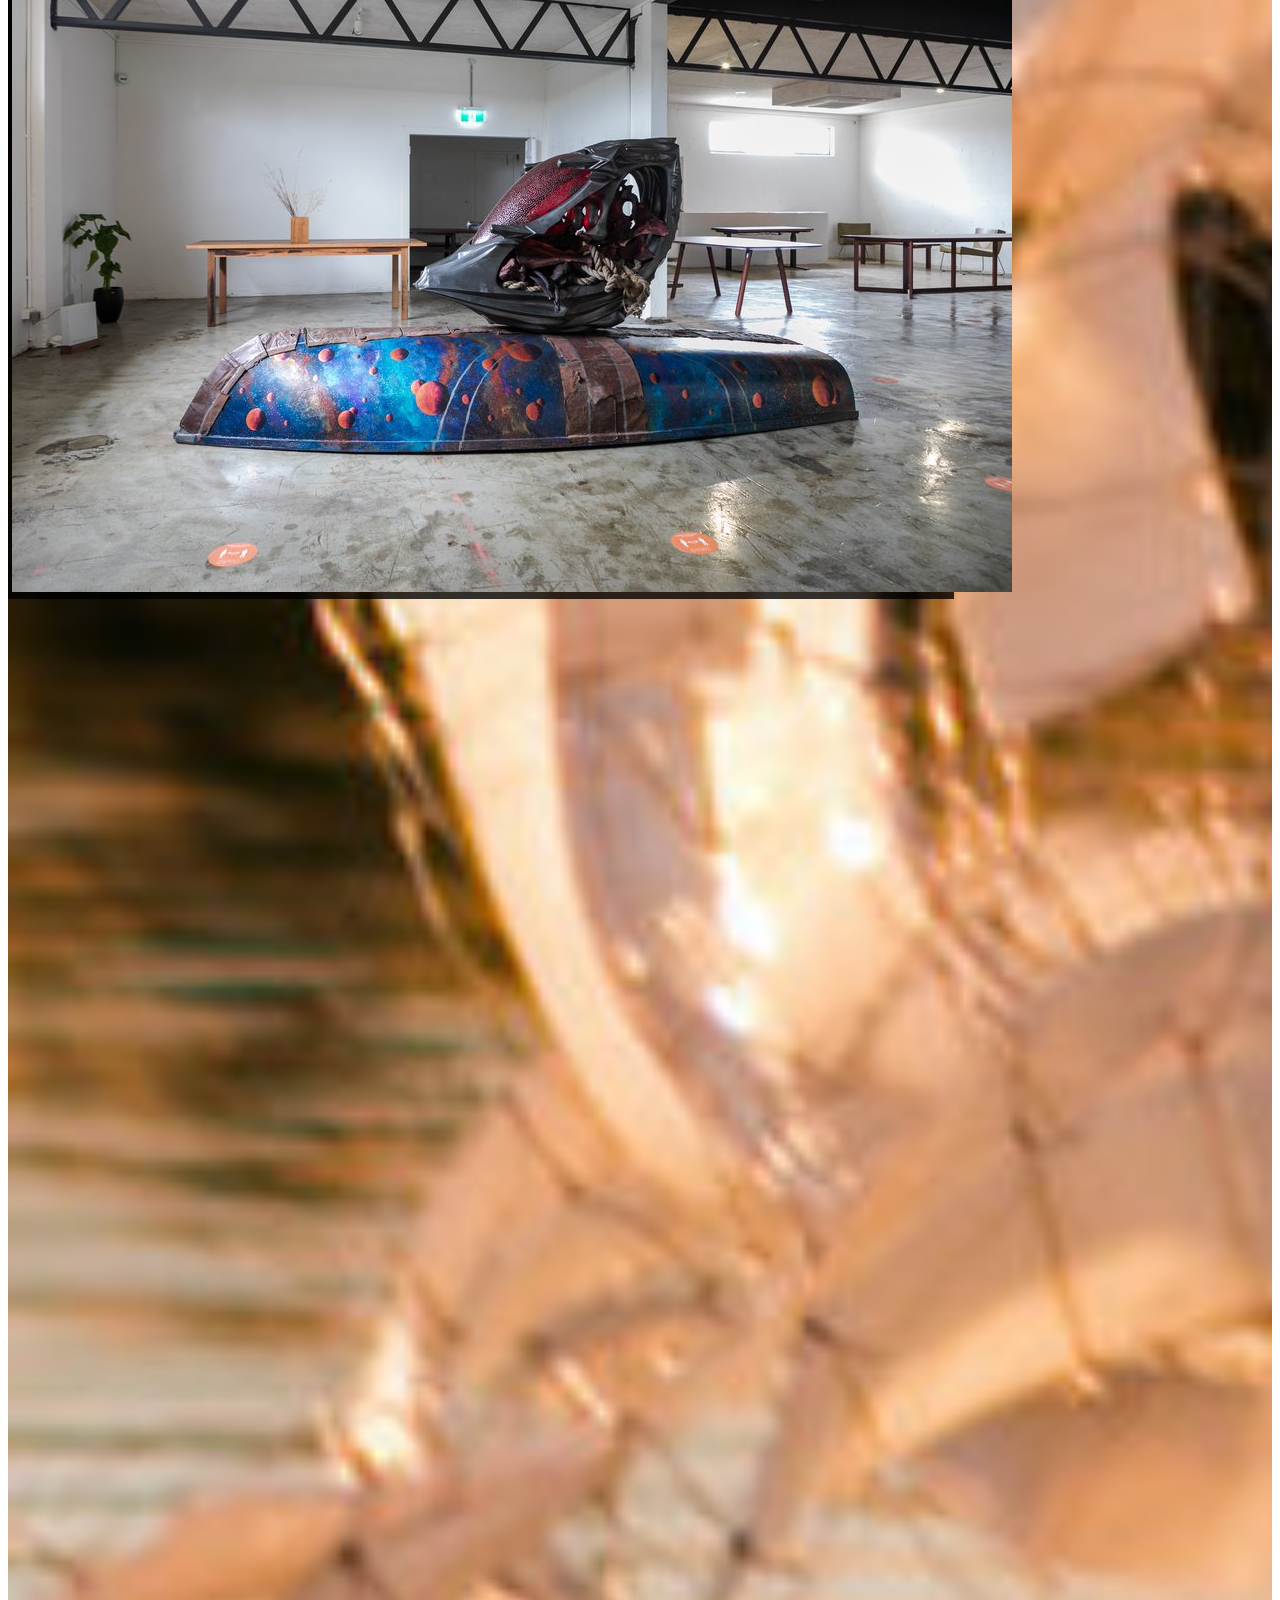
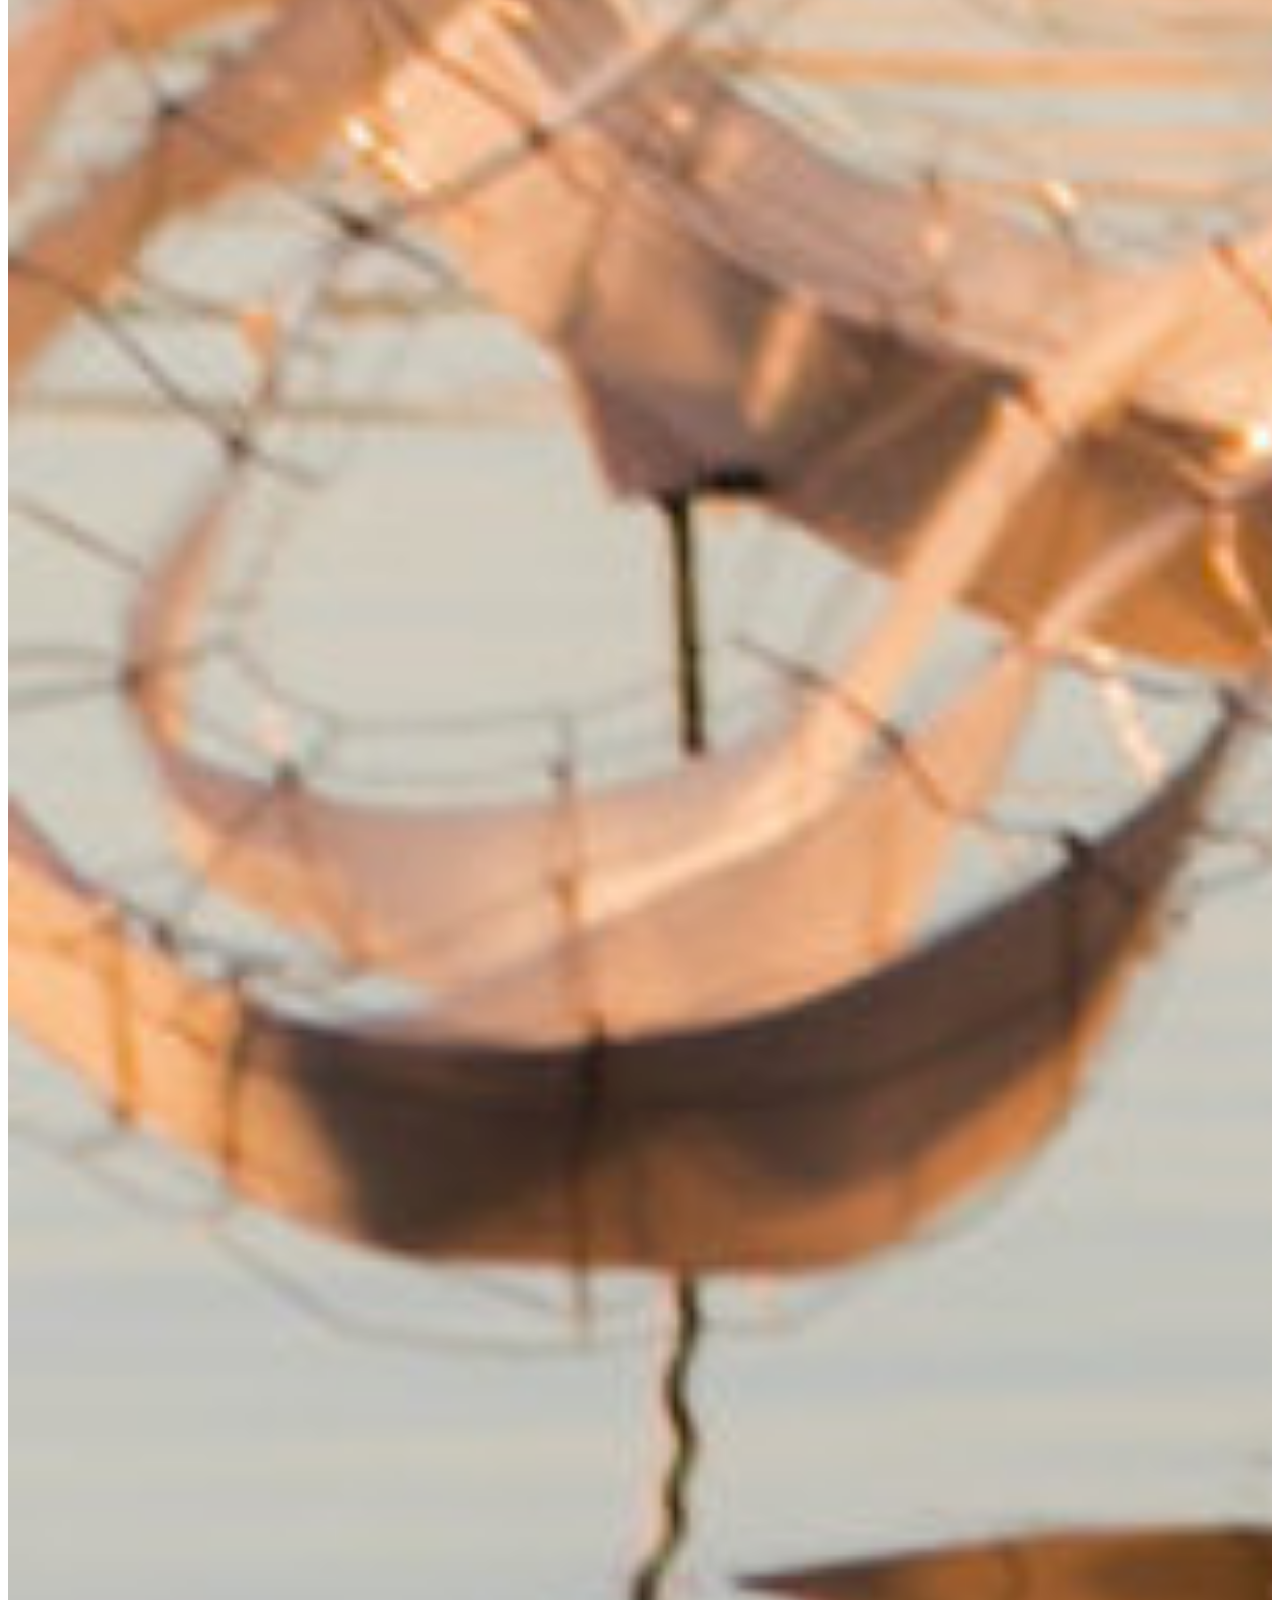
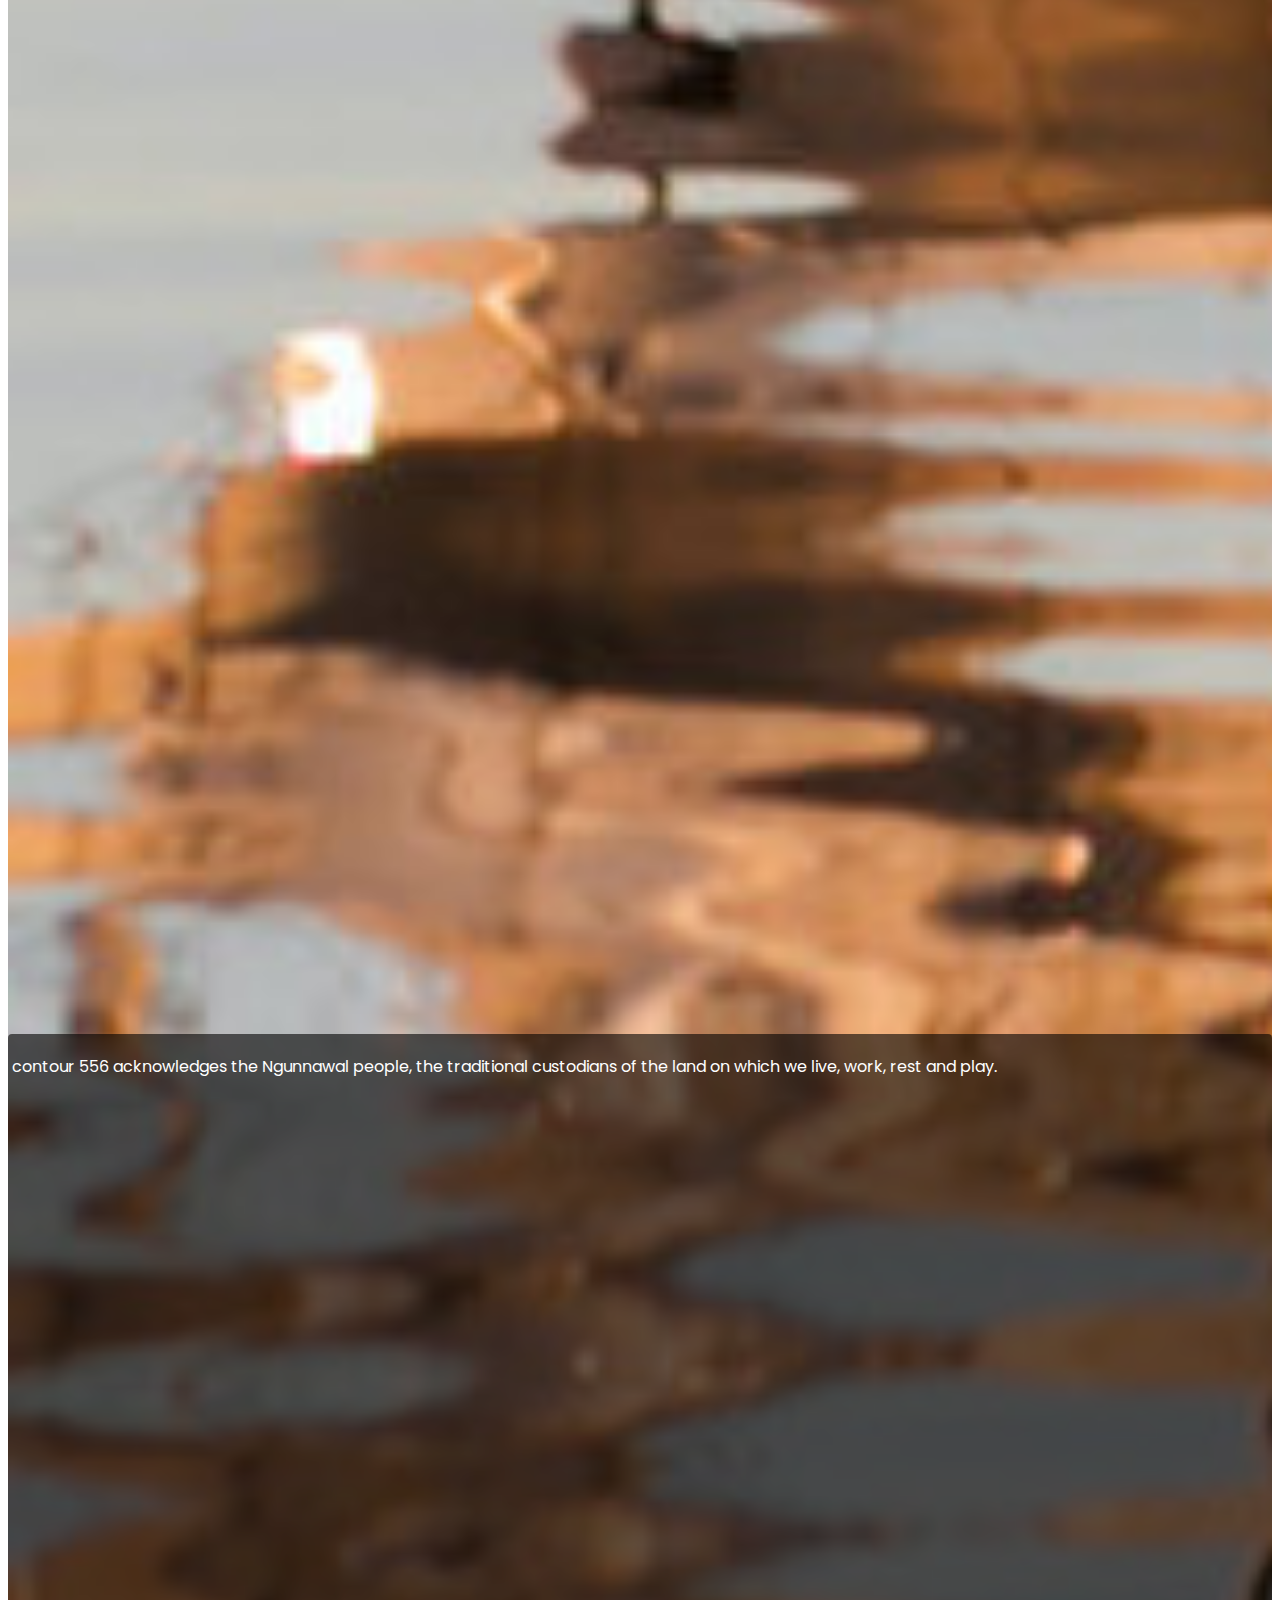
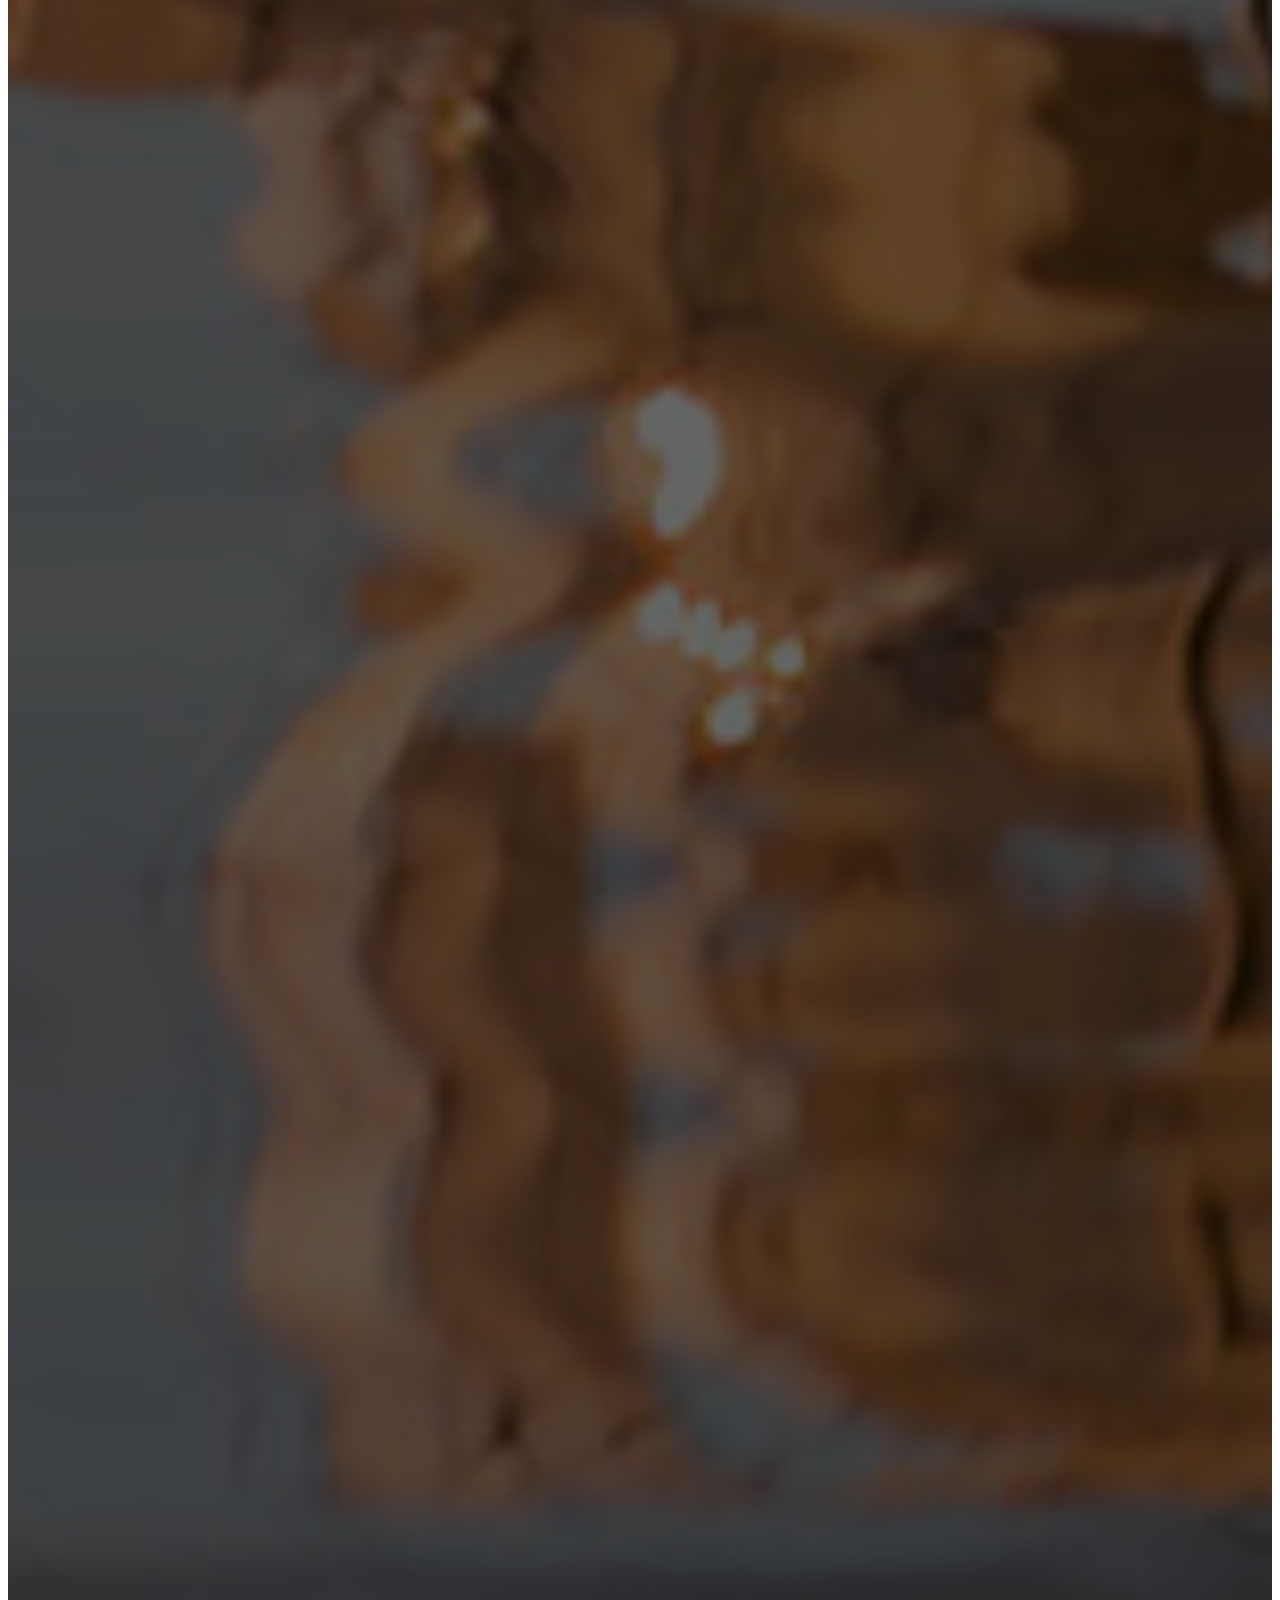
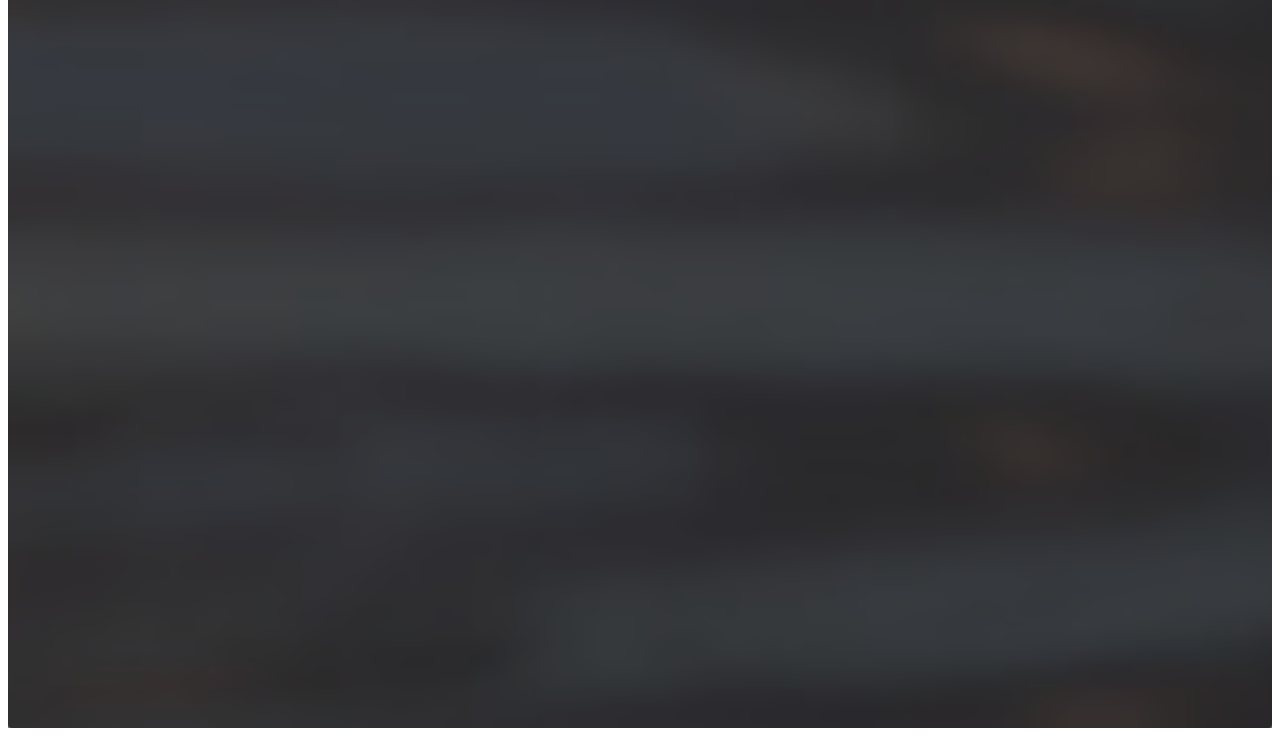
<file: location.html>
<!DOCTYPE html>

<html lang="en">

<head>
    <meta charset="utf-8">
    <meta name="viewport" content="width=device-width, initial-scale=1.0">

    <title>CANBERRA ART BIENNIAL

    </title>


    <link rel="stylesheet" type="text/css" href="assets/css/styles.css">
</head>

<body>


    <div class=wrapper>


        <div id="logo">
            <a href="index.html"><img class="img" src="assets/css/images/logo.png" alt="HTML tutorial"></a>
        </div>
        <header>Canberra Art Bennial
        </header>
        <nav>
            <a class="dropbtn" href="2022.html">2022</a>
            <a class="dropdown-content">
                <sup>2022</sup>
            </a>
            <a class="dropbtn" href="Covid%2019.html">Covid 19</a>
            <a class="dropbtn" href="Donate.html">Donate</a>
            <a class="dropbtn" href="city.html">City Commissions</a>
            <a class="dropbtn" href="about%20us.html">About us</a>


        </nav>
        <main>
            <h1>New Locations</h1>
            <h3>NATIONAL ARBORETUM CANBERRA / UNIVERSITY OF CANBERRA / AUSTRALIAN NATIONAL UNIVERSITY / CIVIC SQUARE / WEST BASIN / 8 PETRIE PLAZA / 16 MARCUS CLARKE STREET / KING O’MALLEYS / HASSETT PARK / LAKE BURLEY GRIFFIN CENTRAL BASIN / COMMONWEALTH PLACE / BOWEN PLACE / BOWEN PARK / BARTON ARTBOX / COX GALLERY / CANBERRA GLASSWORKS / THOR’S HAMMER MIXING ROOM GALLERY / CANBERRA MUSEUM AND GALLERY / MANNING CLARK HOUSE</h3>
            <img class="gallery" src="assets/css/images/Contour+556_2020-12.jpg" alt="location picture">
            <img class="gallery" src="assets/css/images/Contour+556_2020-16+-c.jpg" alt="location picture">
            <img class="gallery" src="assets/css/images/GJ+full+work+view+to+majura+c.jpg" alt="location picture">
            <img class="gallery" src="assets/css/images/KD+starboard.jpg" alt="location picture">

        </main>

        <footer>


            <p>contour 556 acknowledges the Ngunnawal people, the traditional custodians of the land on which we live, work, rest and play.</p>

        </footer>
    </div>
    <div class="blank"></div>
    <div class="blank2"></div>



</body>



</html>
</file>
<file: assets/css/styles.css>
@import url('https://fonts.googleapis.com/css2?family=Poppins:wght@300&display=swap');

* {
    margin: 2;
    padding: 2;

}


:root {
    --main-radius: 4px;
    --main-padding: 4px;
}

body {
    font-family: 'Poppins', sans-serif;
}


.wrapper {
    display: grid;
    grid-template-columns: 1fr 1fr 1fr 1fr;
    grid-template-rows: 0.01fr 0.01fr 0.01fr 1fr 1fr 0.8fr;
    grid-template-areas:
        "logo header header header"
        "nav nav nav nav"
        "blank2 blank2 blank2 blank2"
        "main main main blank"
        "sidebar content1 content1 content3"
        "footer footer footer footer";
    grid-gap: 0.5rem;
    background-image: url(images/2020%20art%202.jpg);
    background-size: cover;
    background-repeat: no-repeat;
    background-size: cover;

}


#logo {
    background: rgba(218, 215, 45, 0.8);
    grid-area: logo;
    border-radius: var(--main-radius);
    padding-top: var(--main-padding);
    display: flex;
    align-items: flex-end
}

#logo > img {
    object-fit: contain;
    width: 100%;
}

header {
    background: rgba(218, 215, 45, 0.8);
    grid-area: header;
    border-radius: var(--main-radius);
    padding-top: var(--main-padding);
    padding-left: var(--main-padding);
    padding-right: var(--main-padding);
    font-size: 3rem;

}

nav {
    background: rgba(218, 215, 45, 0.3);
    grid-area: nav;
    border-radius: var(--main-radius);
    padding-top: var(--main-padding);
}

main {
    background: rgba(0, 0, 0, 0.8);
    grid-area: main;
    padding: var(--main-padding) var(--main-padding) 0 var(--main-padding);
    color: white;
    font-size: 1.2rem;
}

#sidebar {
    background: rgba(218, 150, 45, 0.5);
    grid-area: sidebar;
    border-radius: var(--main-radius);
    padding: var(--main-padding) var(--main-padding) 0 var(--main-padding);
    text-align-last: center;
}

#content1 {
    grid-area: content1;
    border-radius: var(--main-radius);
    padding-top: var(--main-padding);
    padding-left: var(--main-padding);
    background-image: url(images/GJ+full+work+view+to+majura+c.jpg);
    background-size: cover;
}

#content3 {
    grid-area: content3;
    border-radius: var(--main-radius);
    padding-top: var(--main-padding);
    padding-left: var(--main-padding);
    background-image: url(images/1080X1080+INSTA_V0.3-05.png);
    background-size: cover;
}

footer {
    background: rgba(0, 0, 0, 0.6);
    color: white;
    grid-area: footer;
    border-radius: var(--main-radius);
    padding: var(--main-padding) var(--main-padding) 0 var(--main-padding);
}

.blank {
    grid-area: blank;
}

.blank2 {
    grid-area: blank2;
}

.img {
    width: 300px;
}


.readmore1 {
    text-align-last: center;

}

.yellowbtn {
    background-color: rgba(218, 215, 45, 0.8);
    padding: 4px 10px;
    font-size: 1rem;
    text-decoration: none;
    color: black;
    border-radius: 5px;
    box-shadow: 5px 5px 5px black;
}

.donatebtn {
    background-color: rgba(218, 215, 45, 0.8);
    padding: 15px 25px;
    font-size: 1.5rem;
    text-decoration: none;
    color: black;
    border-radius: 5px;
    box-shadow: 5px 5px 5px black
}

.dark {
    display: block;
    height: 40px;
    background-color: rgba(112, 115, 9, 0.6);
    color: white;
    font-size: 1.2rem;

}

.donate {
    font-size: 2rem;
    color: white;
    text-shadow: 2px 2px 5px #000;

}

.dropbtn {
    background-color: rgba(218, 215, 45, 0.8);
    color: white;
    padding: 2px;
    font-size: 15px;
    border: none;
    cursor: pointer;
    text-decoration: none;
}



.dropdown-content {
    display: none;
    position: absolute;
    background-color: rgba(218, 215, 45, 0.4);
    min-width: 40px;
    max-height: 40px;
    box-shadow: 0px 8px 16px 0px rgba(0, 0, 0, 0.2);
    z-index: 1;
    font-size: 15px;
}

.dropdown-content div {
    padding: 5px 5px;
}

.dropdown-content div:hover {
    background-color: #eaeaea;
}

.dropdown:hover .dropdown-content {
    display: block;
}

.dropdown:hover .dropbtn {
    background-color: white;
    color: gold;
}



@media (max-width:550px) {
    .wrapper {
        grid-template-columns: 0.4fr 1fr;
        grid-template-rows: 0.1fr 0.1fr 1fr 1fr 1fr 0.2fr;
        grid-template-areas: "logo header"
            "nav nav"
            "main main"
            "content1 content1"
            "content3 content3"
            "sidebar sidebar"
            "footer footer"


    }


    .img {
        width: 150px;
    }

    #content1 {
        background-image: url(images/KD+starboard.jpg);
        background-size: cover;
    }

    header {
        background: rgba(218, 215, 45, 0.8);
        grid-area: header;
        border-radius: var(--main-radius);
        padding-top: var(--main-padding);
        font-size: 1.2rem;
    }


}


main {
    font-size: 1rem;
}

}

.city {
    margin: auto;
    width: 100%;
}
</file>
